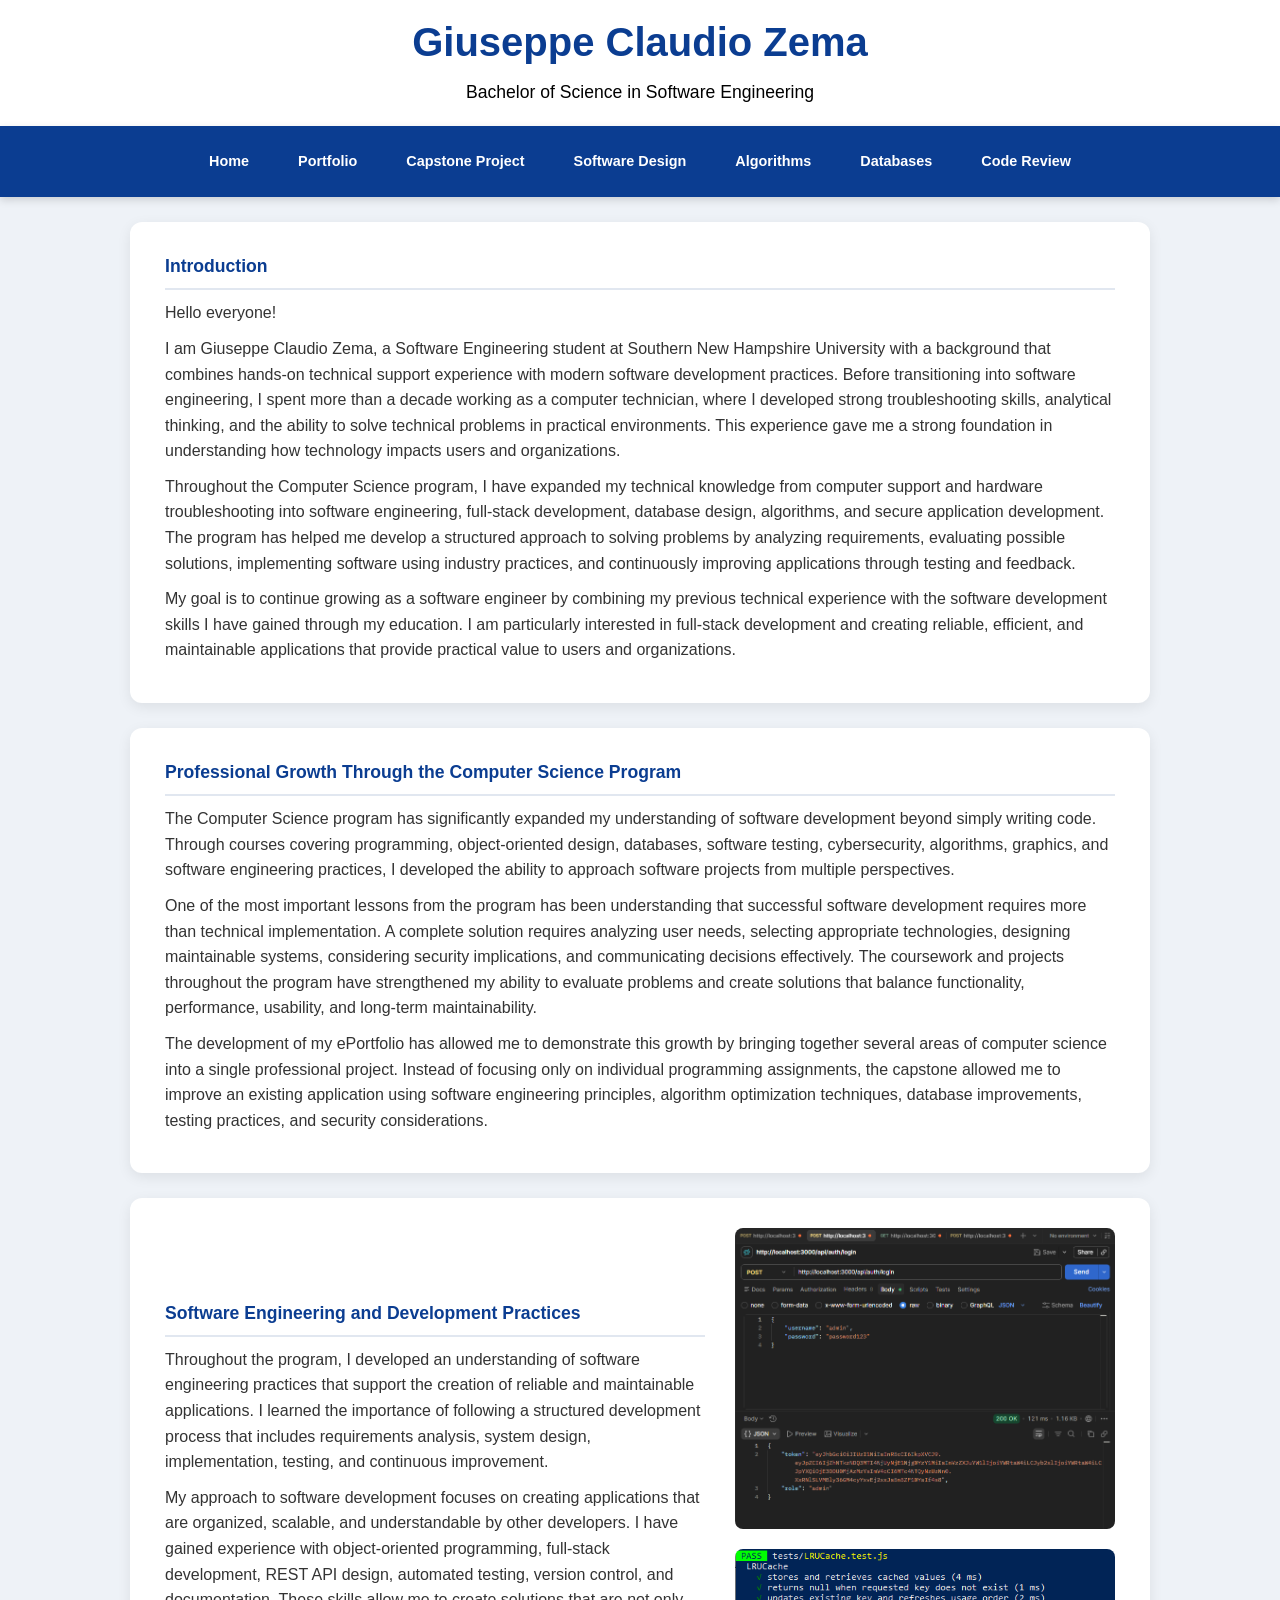
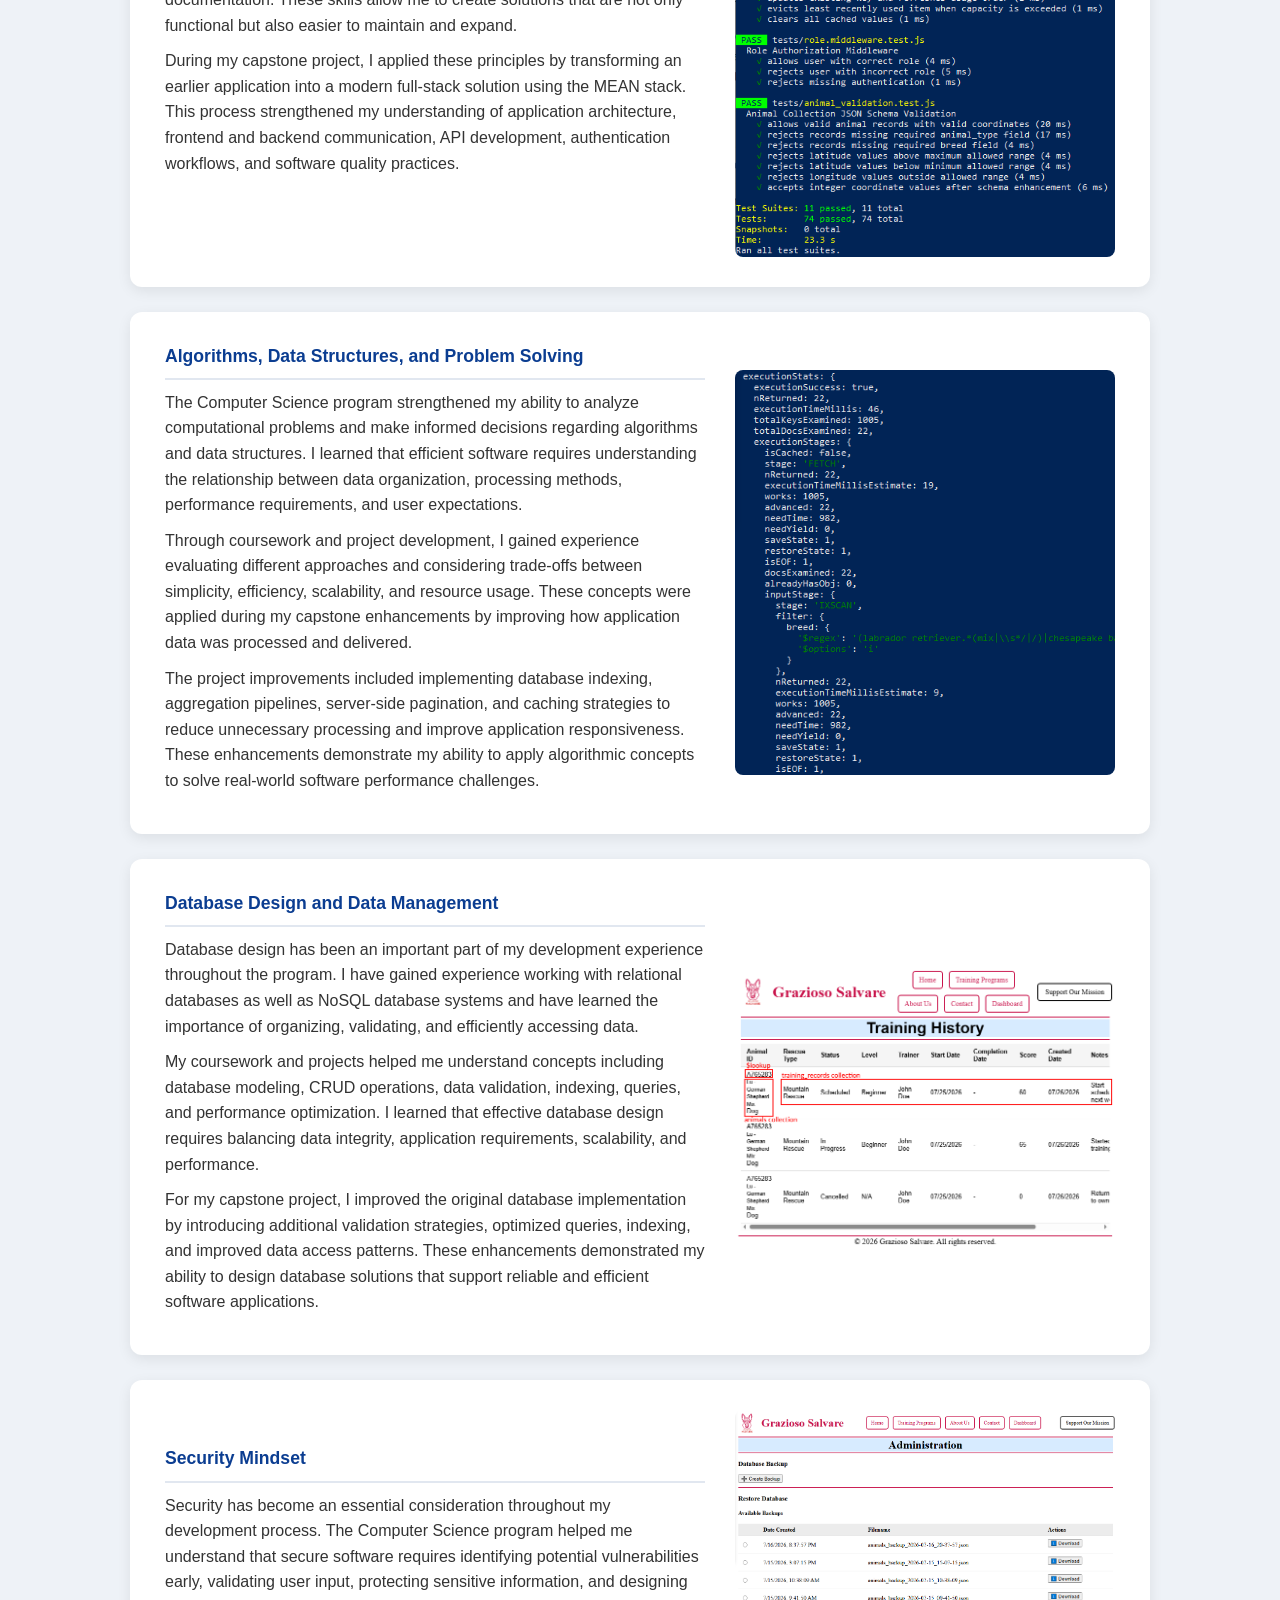
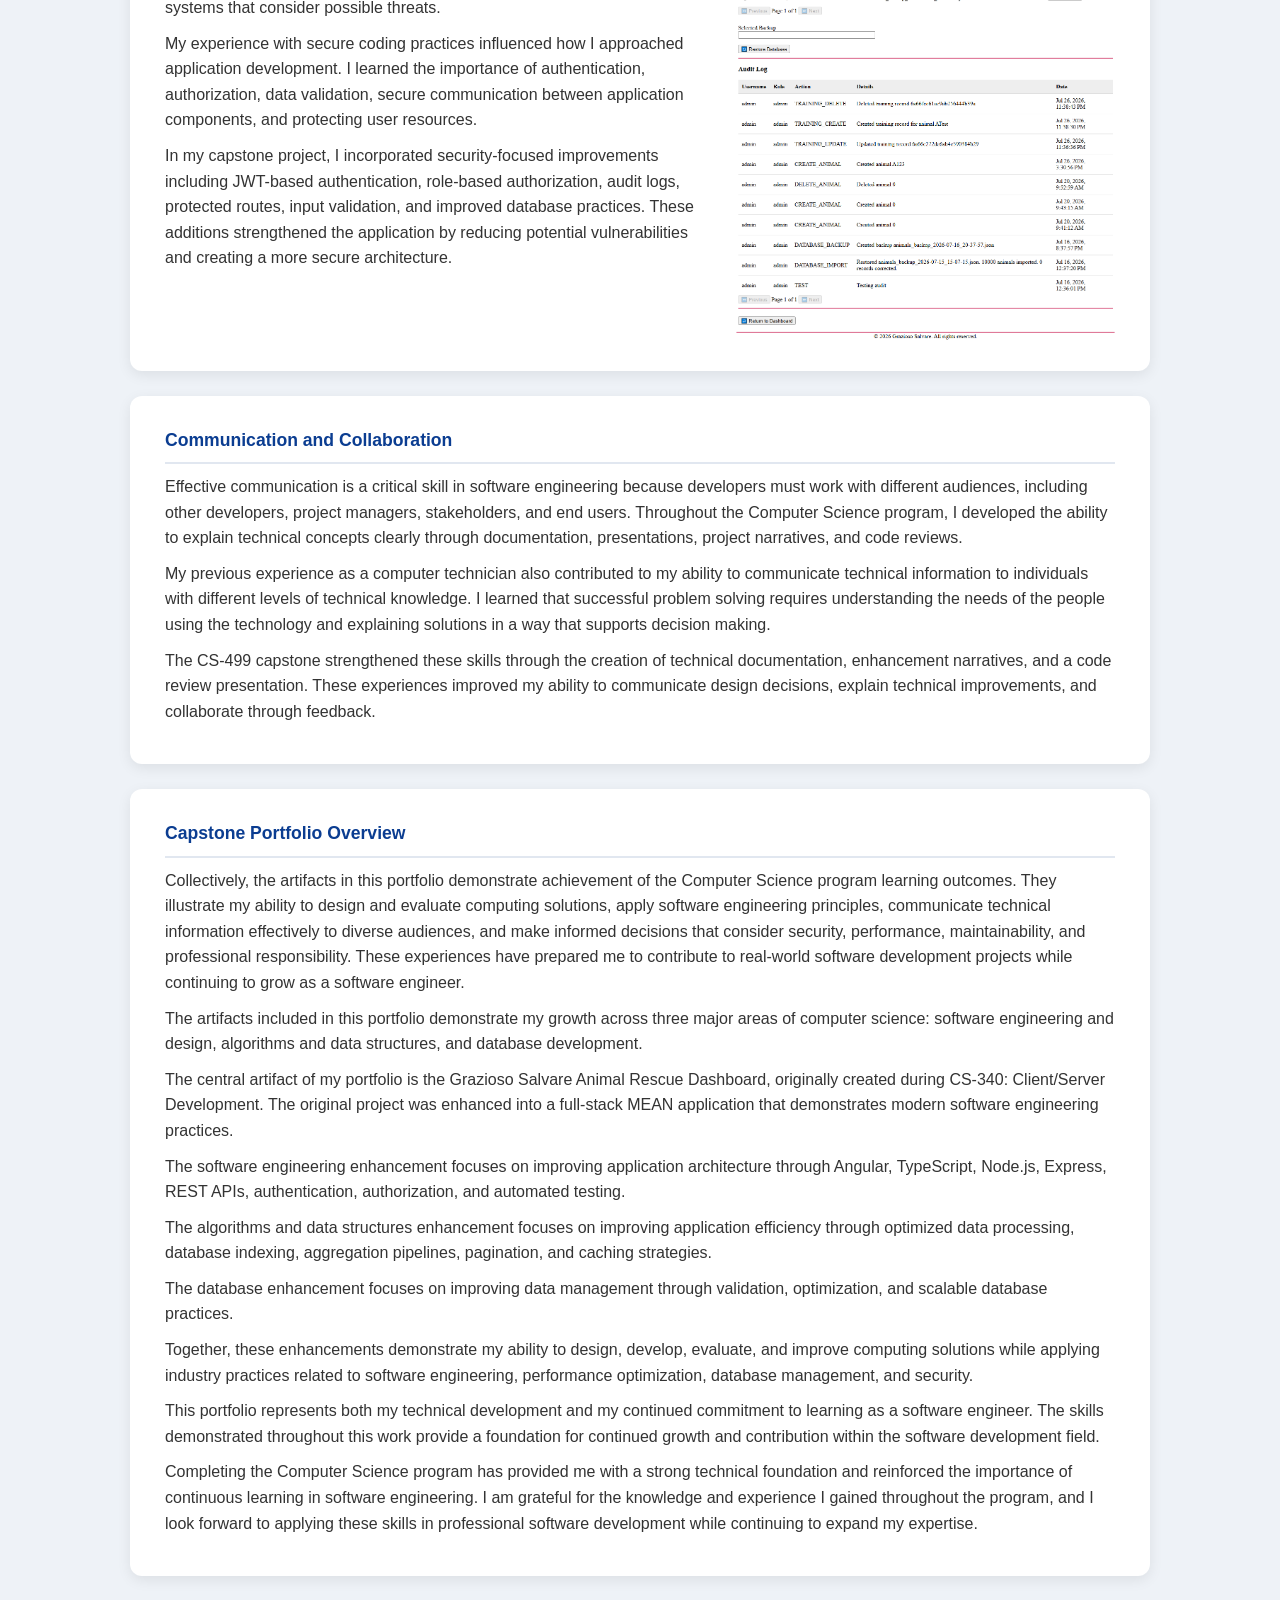
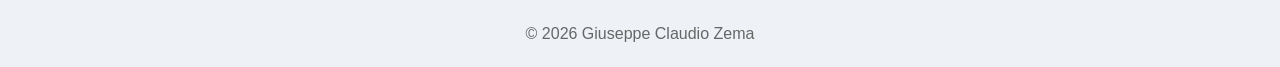
<file: index.html>
<!DOCTYPE html>
<html lang="en">

<head>
    <meta charset="UTF-8">
    <meta name="viewport" content="width=device-width, initial-scale=1.0">
    <title>Professional Self Assessment | Giuseppe Claudio Zema</title>
    <link rel="stylesheet" href="css/style.css">
</head>

<body>
    <div id="header"></div>

    <main>
        <section>
            <h3>Introduction</h3>

            <p>
                Hello everyone!
            </p>

            <p>
                I am Giuseppe Claudio Zema, a Software Engineering student at Southern New Hampshire
                University with a background that combines hands-on technical support experience with
                modern software development practices. Before transitioning into software engineering,
                I spent more than a decade working as a computer technician, where I developed strong
                troubleshooting skills, analytical thinking, and the ability to solve technical problems
                in practical environments. This experience gave me a strong foundation in understanding
                how technology impacts users and organizations.
            </p>

            <p>
                Throughout the Computer Science program, I have expanded my technical knowledge from
                computer support and hardware troubleshooting into software engineering, full-stack
                development, database design, algorithms, and secure application development.
                The program has helped me develop a structured approach to solving problems by analyzing
                requirements, evaluating possible solutions, implementing software using industry practices,
                and continuously improving applications through testing and feedback.
            </p>

            <p>
                My goal is to continue growing as a software engineer by combining my previous technical
                experience with the software development skills I have gained through my education.
                I am particularly interested in full-stack development and creating reliable, efficient,
                and maintainable applications that provide practical value to users and organizations.
            </p>
        </section>

        <section>
            <h3>Professional Growth Through the Computer Science Program</h3>

            <p>
                The Computer Science program has significantly expanded my understanding of software
                development beyond simply writing code. Through courses covering programming,
                object-oriented design, databases, software testing, cybersecurity, algorithms,
                graphics, and software engineering practices, I developed the ability to approach
                software projects from multiple perspectives.
            </p>

            <p>
                One of the most important lessons from the program has been understanding that
                successful software development requires more than technical implementation. A
                complete solution requires analyzing user needs, selecting appropriate technologies,
                designing maintainable systems, considering security implications, and communicating
                decisions effectively. The coursework and projects throughout the program have
                strengthened my ability to evaluate problems and create solutions that balance
                functionality, performance, usability, and long-term maintainability.
            </p>

            <p>
                The development of my ePortfolio has allowed me to demonstrate this growth by bringing
                together several areas of computer science into a single professional project. Instead
                of focusing only on individual programming assignments, the capstone allowed me to
                improve an existing application using software engineering principles, algorithm
                optimization techniques, database improvements, testing practices, and security
                considerations.
            </p>
        </section>

        <section>
            <div class="content-with-image">
                <div class="content-text">
                    <h3>Software Engineering and Development Practices</h3>

                    <p>
                        Throughout the program, I developed an understanding of software engineering
                        practices that support the creation of reliable and maintainable applications.
                        I learned the importance of following a structured development process that
                        includes requirements analysis, system design, implementation, testing, and
                        continuous improvement.
                    </p>

                    <p>
                        My approach to software development focuses on creating applications that are
                        organized, scalable, and understandable by other developers. I have gained
                        experience with object-oriented programming, full-stack development, REST API
                        design, automated testing, version control, and documentation. These skills
                        allow me to create solutions that are not only functional but also easier to
                        maintain and expand.
                    </p>

                    <p>
                        During my capstone project, I applied these principles by transforming an
                        earlier application into a modern full-stack solution using the MEAN stack.
                        This process strengthened my understanding of application architecture,
                        frontend and backend communication, API development, authentication workflows,
                        and software quality practices.
                    </p>
                </div>

                <div class="image-column">
                    <img class="side-image zoom-image"
                         src="images/postman.png"
                         alt="Postman Login Test">

                    <img class="side-image zoom-image"
                         src="images/server_tests.png"
                         alt="Server Tests">
                </div>
            </div>
        </section>

        <section>
            <div class="content-with-image">
                <div class="content-text">
                    <h3>Algorithms, Data Structures, and Problem Solving</h3>

                    <p>
                        The Computer Science program strengthened my ability to analyze computational problems
                        and make informed decisions regarding algorithms and data structures. I learned that
                        efficient software requires understanding the relationship between data organization,
                        processing methods, performance requirements, and user expectations.
                    </p>

                    <p>
                        Through coursework and project development, I gained experience evaluating different
                        approaches and considering trade-offs between simplicity, efficiency, scalability, and
                        resource usage. These concepts were applied during my capstone enhancements by improving
                        how application data was processed and delivered.
                    </p>

                    <p>
                        The project improvements included implementing database indexing, aggregation pipelines,
                        server-side pagination, and caching strategies to reduce unnecessary processing and
                        improve application responsiveness. These enhancements demonstrate my ability to apply
                        algorithmic concepts to solve real-world software performance challenges.
                    </p>
                </div>

                <img class="side-image zoom-image"
                     src="images/executionStats(cut).png"
                     alt="Explain Results">
            </div>
        </section>

        <section>
            <div class="content-with-image">
                <div class="content-text">
                    <h3>Database Design and Data Management</h3>

                    <p>
                        Database design has been an important part of my development experience
                        throughout the program. I have gained experience working with relational
                        databases as well as NoSQL database systems and have learned the importance
                        of organizing, validating, and efficiently accessing data.
                    </p>

                    <p>
                        My coursework and projects helped me understand concepts including database
                        modeling, CRUD operations, data validation, indexing, queries, and performance
                        optimization. I learned that effective database design requires balancing data
                        integrity, application requirements, scalability, and performance.
                    </p>

                    <p>
                        For my capstone project, I improved the original database implementation by
                        introducing additional validation strategies, optimized queries, indexing, and
                        improved data access patterns. These enhancements demonstrated my ability to
                        design database solutions that support reliable and efficient software
                        applications.
                    </p>
                </div>

                <img class="side-image zoom-image"
                     src="images/lookup.png"
                     alt="One-to-many $lookup">
            </div>
        </section>

        <section>
            <div class="content-with-image">
                <div class="content-text">

                    <h3>Security Mindset</h3>

                    <p>
                        Security has become an essential consideration throughout my development process.
                        The Computer Science program helped me understand that secure software requires
                        identifying potential vulnerabilities early, validating user input, protecting
                        sensitive information, and designing systems that consider possible threats.
                    </p>

                    <p>
                        My experience with secure coding practices influenced how I approached application
                        development. I learned the importance of authentication, authorization, data
                        validation, secure communication between application components, and protecting
                        user resources.
                    </p>

                    <p>
                        In my capstone project, I incorporated security-focused improvements including
                        JWT-based authentication, role-based authorization, audit logs, protected routes,
                        input validation, and improved database practices. These additions strengthened
                        the application by reducing potential vulnerabilities and creating a more secure
                        architecture.
                    </p>
                    <br />
                </div>

                <img class="side-image zoom-image"
                     src="images/audit_log.png"
                     alt="Application Security Implementation">
            </div>
        </section>

        <section>
            <h3>Communication and Collaboration</h3>

            <p>
                Effective communication is a critical skill in software engineering because developers must
                work with different audiences, including other developers, project managers, stakeholders,
                and end users. Throughout the Computer Science program, I developed the ability to explain
                technical concepts clearly through documentation, presentations, project narratives, and
                code reviews.
            </p>

            <p>
                My previous experience as a computer technician also contributed to my ability to communicate
                technical information to individuals with different levels of technical knowledge. I learned
                that successful problem solving requires understanding the needs of the people using the
                technology and explaining solutions in a way that supports decision making.
            </p>

            <p>
                The CS-499 capstone strengthened these skills through the creation of technical documentation,
                enhancement narratives, and a code review presentation. These experiences improved my ability
                to communicate design decisions, explain technical improvements, and collaborate through
                feedback.
            </p>
        </section>

        <section>
            <h3>Capstone Portfolio Overview</h3>

            <p>
                Collectively, the artifacts in this portfolio demonstrate achievement of the Computer Science 
                program learning outcomes. They illustrate my ability to design and evaluate computing solutions, apply software engineering principles, communicate technical information effectively to diverse audiences, and make informed decisions that consider security, performance, maintainability, and professional responsibility. These experiences have prepared me to contribute to real-world software development projects while continuing to grow as a software engineer.
            </p>

            <p>
                The artifacts included in this portfolio demonstrate my growth across three major areas of
                computer science: software engineering and design, algorithms and data structures, and database
                development.
            </p>

            <p>
                The central artifact of my portfolio is the Grazioso Salvare Animal Rescue Dashboard, originally
                created during CS-340: Client/Server Development. The original project was enhanced into a
                full-stack MEAN application that demonstrates modern software engineering practices.
            </p>

            <p>
                The software engineering enhancement focuses on improving application architecture through
                Angular, TypeScript, Node.js, Express, REST APIs, authentication, authorization, and automated
                testing.
            </p>

            <p>
                The algorithms and data structures enhancement focuses on improving application efficiency
                through optimized data processing, database indexing, aggregation pipelines, pagination, and
                caching strategies.
            </p>

            <p>
                The database enhancement focuses on improving data management through validation, optimization,
                and scalable database practices.
            </p>

            <p>
                Together, these enhancements demonstrate my ability to design, develop, evaluate, and improve
                computing solutions while applying industry practices related to software engineering, performance
                optimization, database management, and security.
            </p>

            <p>
                This portfolio represents both my technical development and my continued commitment to learning
                as a software engineer. The skills demonstrated throughout this work provide a foundation for
                continued growth and contribution within the software development field.
            </p>

            <p>
                Completing the Computer Science program has provided me with a strong technical foundation and reinforced the importance of continuous learning in software engineering. I am grateful for the knowledge and experience I gained throughout the program, and I look forward to applying these skills in professional software development while continuing to expand my expertise.
            </p>
        
        </section>
    </main>

    <div id="footer"></div>
    <script src="js/include.js"></script>

</body>
</html>
</file>
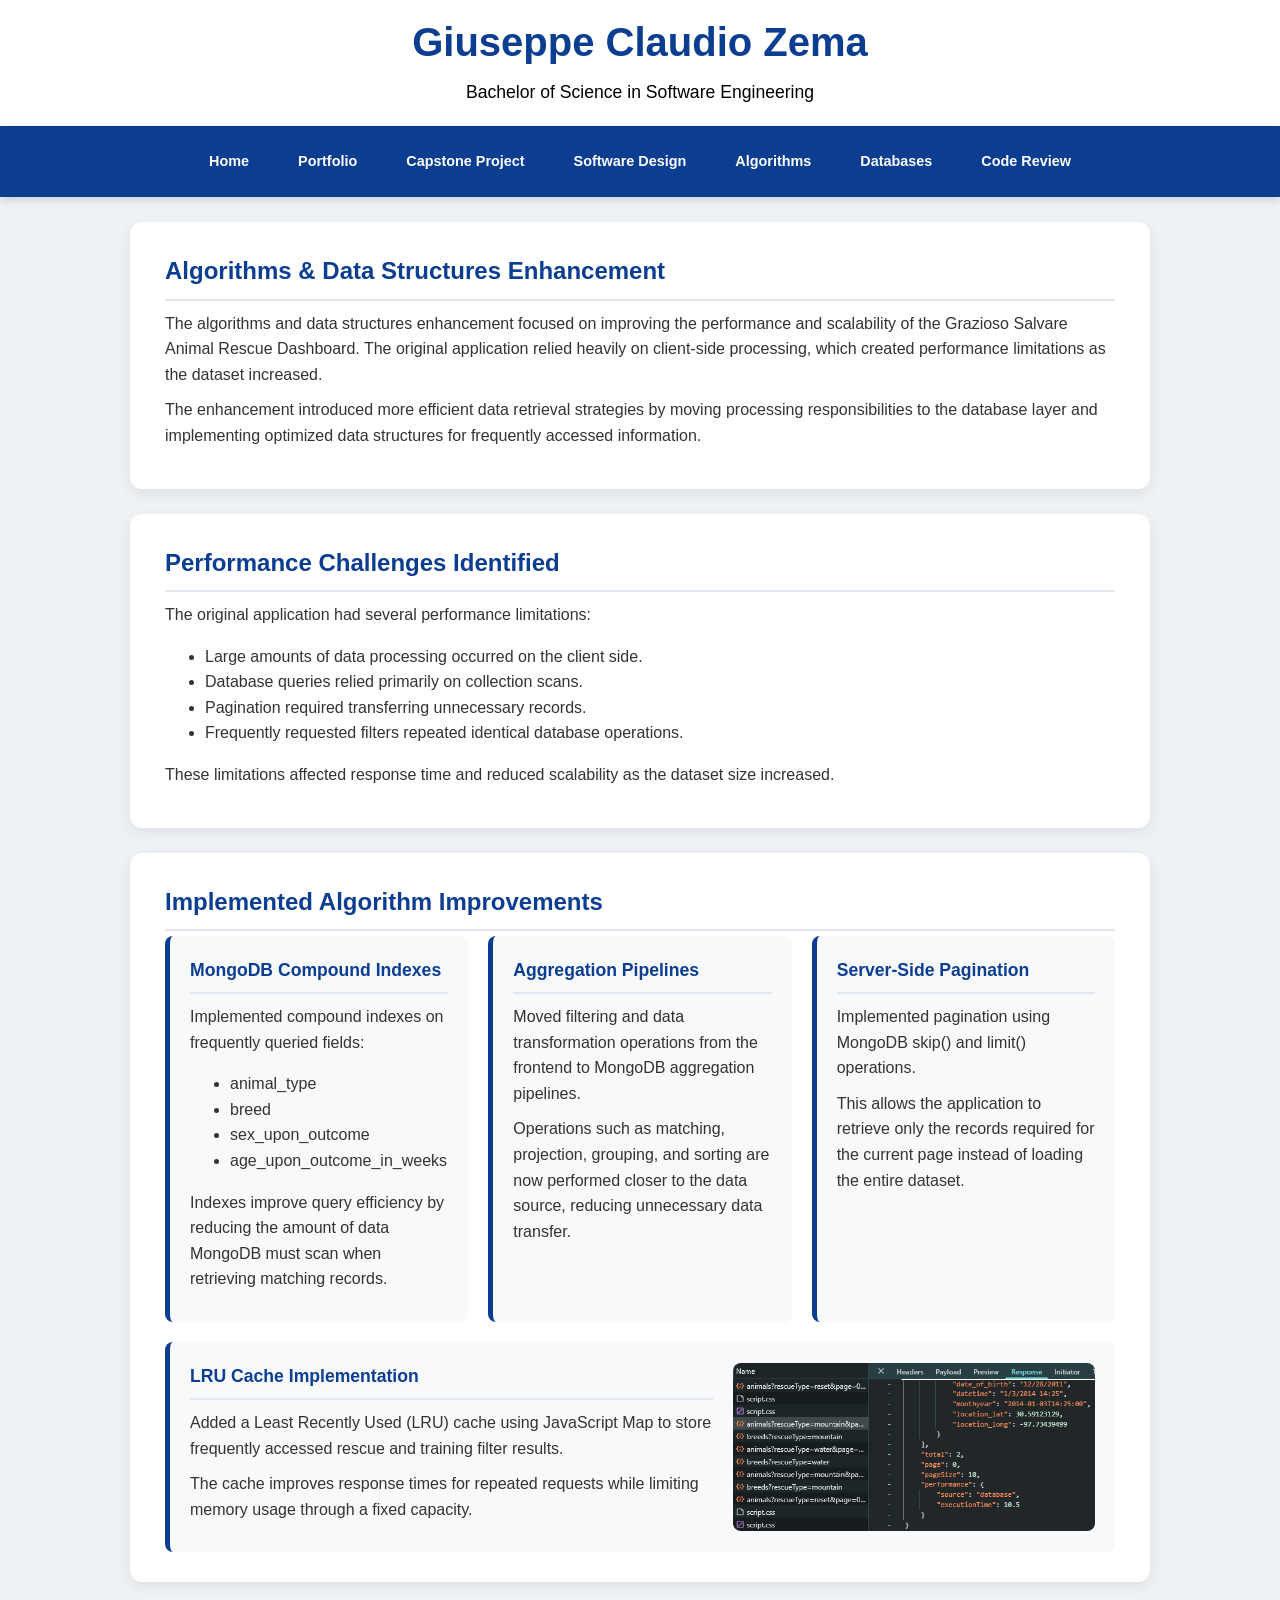
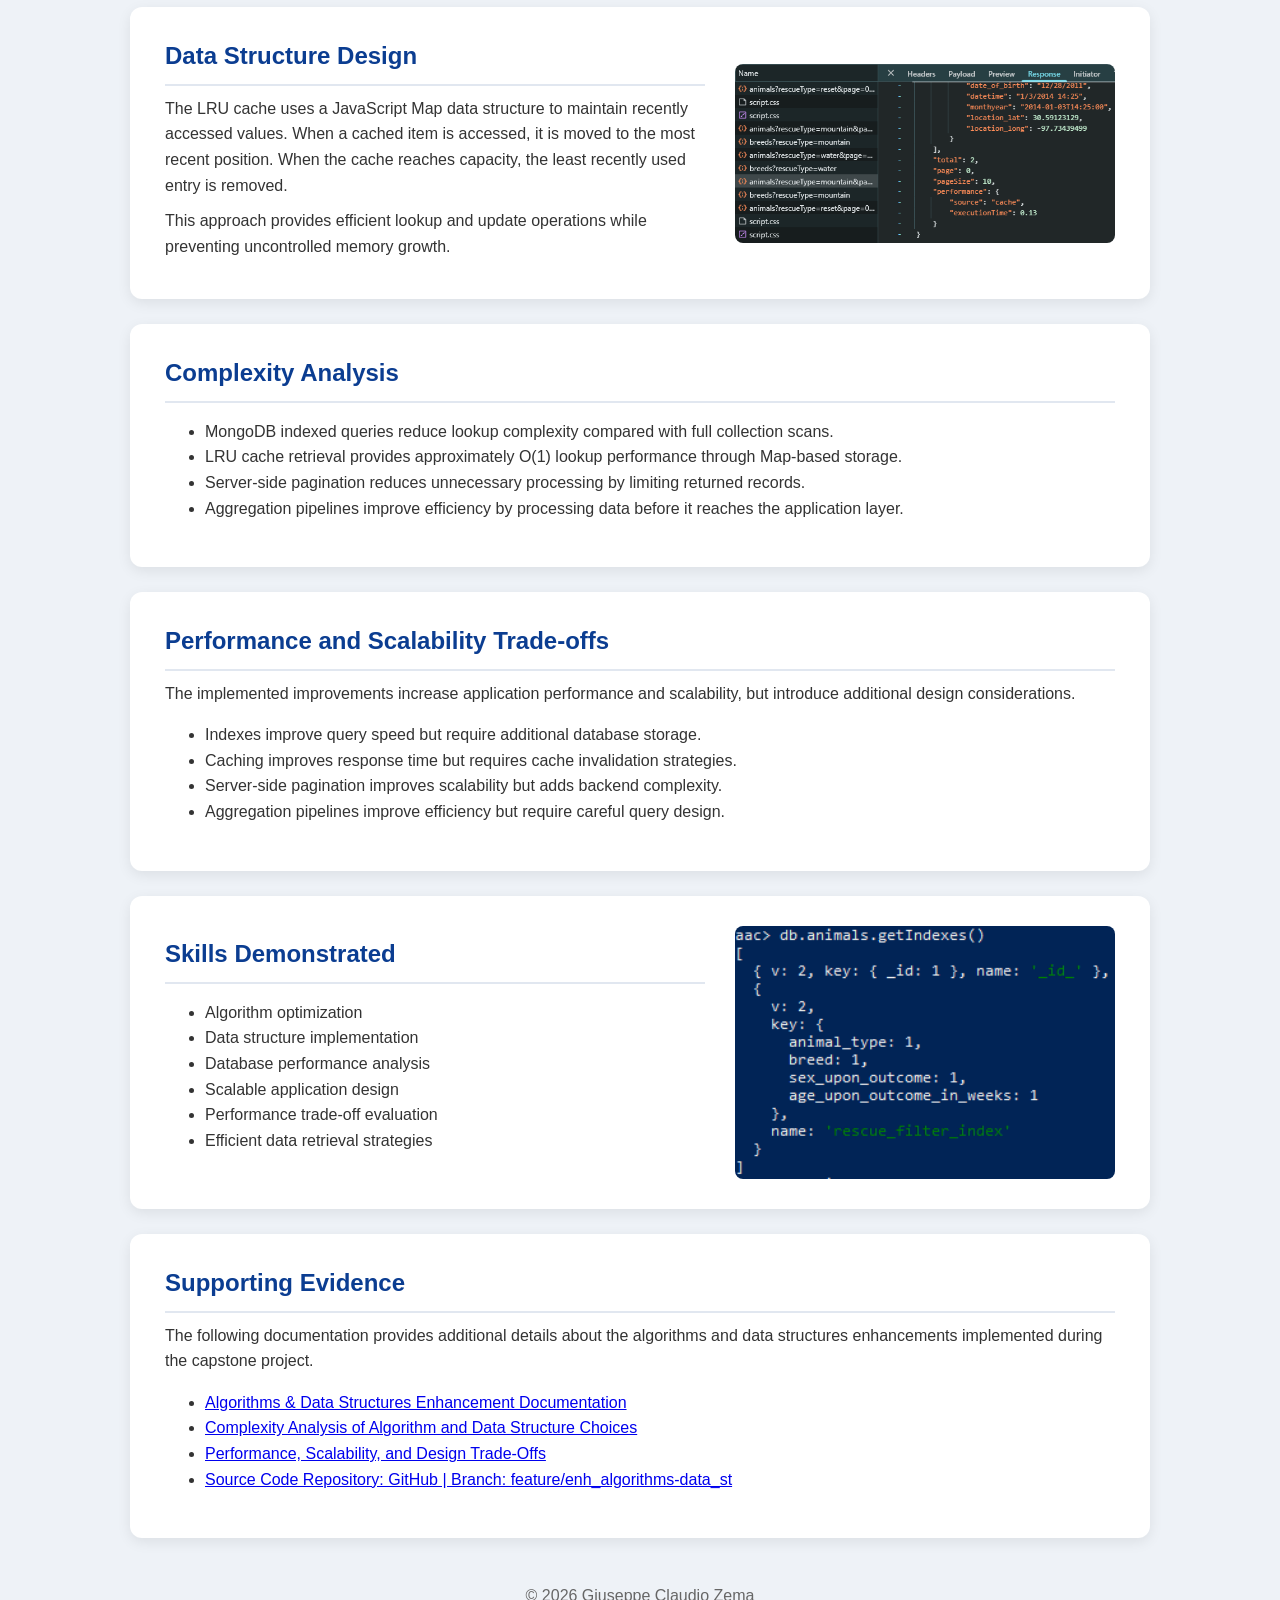
<file: algorithms.html>
<!DOCTYPE html>
<html lang="en">

<head>
    <meta charset="UTF-8">
    <meta name="viewport" content="width=device-width, initial-scale=1.0">
    <title>Algorithms & Data Structures Enhancement | Giuseppe Claudio Zema</title>
    <link rel="stylesheet" href="css/style.css">
</head>

<body>
    <div id="header"></div>

    <main>
        <section>
            <h2>Algorithms & Data Structures Enhancement</h2>
            <p>
                The algorithms and data structures enhancement focused on improving the
                performance and scalability of the Grazioso Salvare Animal Rescue Dashboard.
                The original application relied heavily on client-side processing, which
                created performance limitations as the dataset increased.
            </p>

            <p>
                The enhancement introduced more efficient data retrieval strategies by moving
                processing responsibilities to the database layer and implementing optimized
                data structures for frequently accessed information.
            </p>
        </section>

        <section>
            <h2>Performance Challenges Identified</h2>
            <p>
                The original application had several performance limitations:
            </p>

            <ul>
                <li>
                    Large amounts of data processing occurred on the client side.
                </li>
                <li>
                    Database queries relied primarily on collection scans.
                </li>
                <li>
                    Pagination required transferring unnecessary records.
                </li>
                <li>
                    Frequently requested filters repeated identical database operations.
                </li>
            </ul>

            <p>
                These limitations affected response time and reduced scalability as the
                dataset size increased.
            </p>
        </section>

        <section>
            <h2>Implemented Algorithm Improvements</h2>
            <div class="card-container">
                <div class="card">
                    <h3>MongoDB Compound Indexes</h3>
                    <p>
                        Implemented compound indexes on frequently queried fields:
                    </p>

                    <ul>
                        <li>animal_type</li>
                        <li>breed</li>
                        <li>sex_upon_outcome</li>
                        <li>age_upon_outcome_in_weeks</li>
                    </ul>

                    <p>
                        Indexes improve query efficiency by reducing the amount of data MongoDB must
                        scan when retrieving matching records.
                    </p>
                </div>

                <div class="card">
                    <h3>Aggregation Pipelines</h3>
                    <p>
                        Moved filtering and data transformation operations from the frontend to
                        MongoDB aggregation pipelines.
                    </p>

                    <p>
                        Operations such as matching, projection, grouping, and sorting are now
                        performed closer to the data source, reducing unnecessary data transfer.
                    </p>
                </div>

                <div class="card">
                    <h3>Server-Side Pagination</h3>
                    <p>
                        Implemented pagination using MongoDB skip() and limit() operations.
                    </p>

                    <p>
                        This allows the application to retrieve only the records required for the
                        current page instead of loading the entire dataset.
                    </p>
                </div>

                <div class="card card-with-image">
                    <div class="card-content">
                        <h3>LRU Cache Implementation</h3>
                        <p>
                            Added a Least Recently Used (LRU) cache using JavaScript Map to store
                            frequently accessed rescue and training filter results.
                        </p>

                        <p>
                            The cache improves response times for repeated requests while limiting memory
                            usage through a fixed capacity.
                        </p>
                    </div>

                    <img class="card-image zoom-image" src="images/LRUCache_(before_implementation).png" alt="LRU Cache Implementation">
                </div>
            </div>
        </section>

        <section>
            <div class="content-with-image">
                <div class="content-text">
                    <h2>Data Structure Design</h2>
                    <p>
                        The LRU cache uses a JavaScript Map data structure to maintain recently
                        accessed values. When a cached item is accessed, it is moved to the most
                        recent position. When the cache reaches capacity, the least recently used
                        entry is removed.
                    </p>

                    <p>
                        This approach provides efficient lookup and update operations while preventing
                        uncontrolled memory growth.
                    </p>
                </div>

                <img class="side-image zoom-image" src="images/LRUCache_(after_implementation).png" alt="LRU Cache After Implementation">
            </div>
        </section>

        <section>
            <h2>Complexity Analysis</h2>
            <ul>
                <li>
                    MongoDB indexed queries reduce lookup complexity compared with full collection
                    scans.
                </li>
                <li>
                    LRU cache retrieval provides approximately O(1) lookup performance through
                    Map-based storage.
                </li>
                <li>
                    Server-side pagination reduces unnecessary processing by limiting returned
                    records.
                </li>
                <li>
                    Aggregation pipelines improve efficiency by processing data before it reaches
                    the application layer.
                </li>
            </ul>
        </section>

        <section>
            <h2>Performance and Scalability Trade-offs</h2>
            <p>
                The implemented improvements increase application performance and scalability,
                but introduce additional design considerations.
            </p>

            <ul>
                <li>
                    Indexes improve query speed but require additional database storage.
                </li>
                <li>
                    Caching improves response time but requires cache invalidation strategies.
                </li>
                <li>
                    Server-side pagination improves scalability but adds backend complexity.
                </li>
                <li>
                    Aggregation pipelines improve efficiency but require careful query design.
                </li>
            </ul>
        </section>

        <section>
            <div class="content-with-image">
                <div class="content-text">
                    <h2>Skills Demonstrated</h2>

                    <ul>
                        <li>Algorithm optimization</li>
                        <li>Data structure implementation</li>
                        <li>Database performance analysis</li>
                        <li>Scalable application design</li>
                        <li>Performance trade-off evaluation</li>
                        <li>Efficient data retrieval strategies</li>
                    </ul>
                </div>

                <img class="side-image" src="images/mongoDB_indexes.png" alt="MongoDB indexes">
            </div>
        </section>

        <section>
            <h2>Supporting Evidence</h2>
            <p>
                The following documentation provides additional details about the algorithms
                and data structures enhancements implemented during the capstone project.
            </p>

            <ul>
                <li>
                    <a href="docs/Algorithms_Enhancement.pdf" target="_blank">
                        Algorithms & Data Structures Enhancement Documentation
                    </a>
                </li>
                <li>
                    <a href="docs/Algorithms_Complexity_Analysis.pdf" target="_blank">
                        Complexity Analysis of Algorithm and Data Structure Choices
                    </a>
                </li>
                <li>
                    <a href="docs/Algorithms_Performance.pdf" target="_blank">
                        Performance, Scalability, and Design Trade-Offs
                    </a>
                </li>
                <li>
                    <a href="https://github.com/GCZ79/CS499_Capstone/tree/feature/enh_algorithms-data_st" target="_blank">
                        Source Code Repository: GitHub | Branch: feature/enh_algorithms-data_st
                    </a>
                </li>
            </ul>
        </section>
    </main>
    <div id="footer"></div>
    <script src="js/include.js"></script>

</body>
</html>
</file>
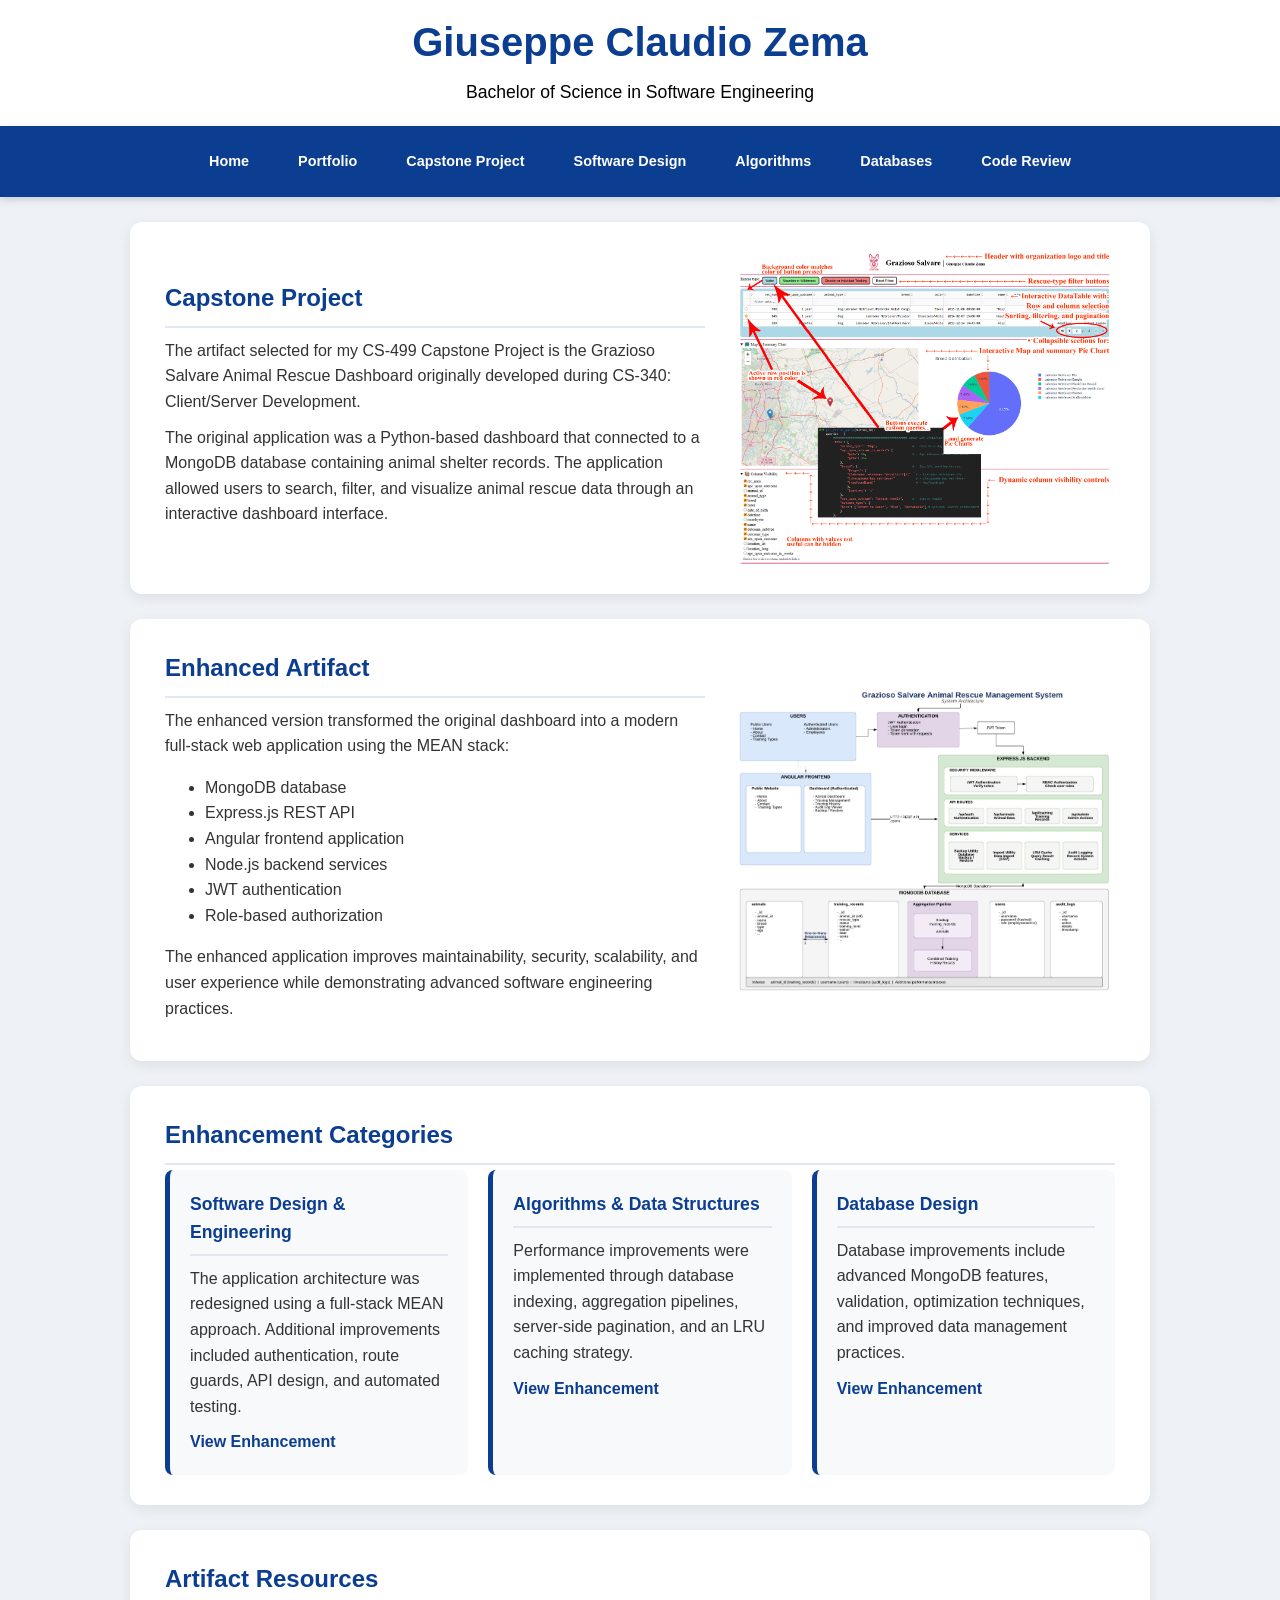
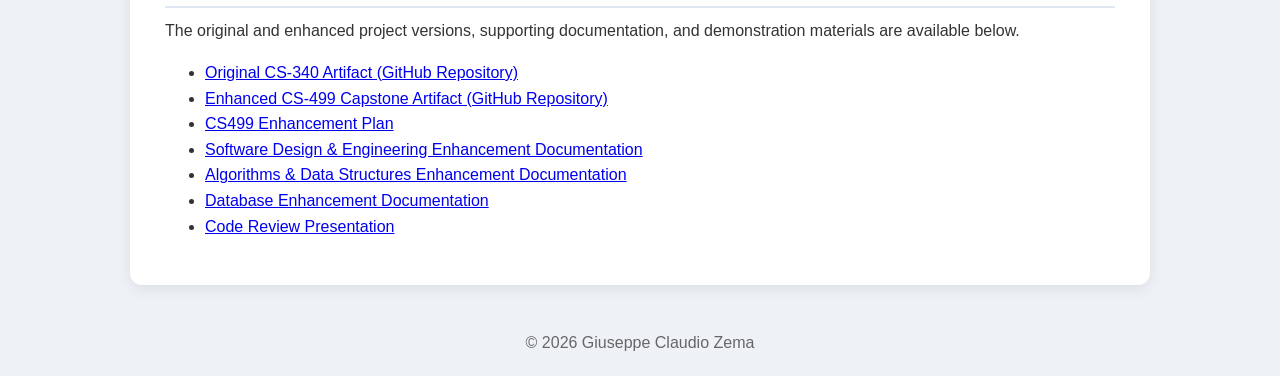
<file: artifact.html>
<!DOCTYPE html>
<html lang="en">

<head>
    <meta charset="UTF-8">
    <meta name="viewport" content="width=device-width, initial-scale=1.0">
    <title>Artifact | Giuseppe Claudio Zema</title>
    <link rel="stylesheet" href="css/style.css">
</head>

<body>
    <div id="header"></div>

    <main>
        <section>
            <div class="content-with-image">
                <div class="content-text">
                    <h2>Capstone Project</h2>

                    <p>
                        The artifact selected for my CS-499 Capstone Project is the Grazioso Salvare
                        Animal Rescue Dashboard originally developed during CS-340: Client/Server
                        Development.
                    </p>

                    <p>
                        The original application was a Python-based dashboard that connected to a
                        MongoDB database containing animal shelter records. The application allowed
                        users to search, filter, and visualize animal rescue data through an
                        interactive dashboard interface.
                    </p>
                </div>

                <img class="side-image zoom-image"
                     src="images/old_dashboard.png"
                     alt="Old Python Dashboard">
            </div>
        </section>

        <section>
            <div class="content-with-image">
                <div class="content-text">
                    <h2>Enhanced Artifact</h2>

                    <p>
                        The enhanced version transformed the original dashboard into a modern
                        full-stack web application using the MEAN stack:
                    </p>

                    <ul>
                        <li>MongoDB database</li>
                        <li>Express.js REST API</li>
                        <li>Angular frontend application</li>
                        <li>Node.js backend services</li>
                        <li>JWT authentication</li>
                        <li>Role-based authorization</li>
                    </ul>

                    <p>
                        The enhanced application improves maintainability, security, scalability,
                        and user experience while demonstrating advanced software engineering
                        practices.
                    </p>
                </div>

                <img class="side-image zoom-image"
                     src="images/architecture(cut).png"
                     alt="Project Architecture">
            </div>
        </section>

        <section>
            <h2>Enhancement Categories</h2>
            <div class="card-container">
                <div class="card">
                    <h3>Software Design & Engineering</h3>
                    <p>
                        The application architecture was redesigned using a full-stack MEAN approach.
                        Additional improvements included authentication, route guards, API design,
                        and automated testing.
                    </p>

                    <a href="software.html">View Enhancement</a>
                </div>

                <div class="card">
                    <h3>Algorithms & Data Structures</h3>
                    <p>
                        Performance improvements were implemented through database indexing,
                        aggregation pipelines, server-side pagination, and an LRU caching strategy.
                    </p>

                    <a href="algorithms.html">View Enhancement</a>
                </div>

                <div class="card">
                    <h3>Database Design</h3>
                    <p>
                        Database improvements include advanced MongoDB features, validation,
                        optimization techniques, and improved data management practices.
                    </p>

                    <a href="databases.html">View Enhancement</a>
                </div>
            </div>
        </section>

        <section>
            <h2>Artifact Resources</h2>
            <p>
                The original and enhanced project versions, supporting documentation, and
                demonstration materials are available below.
            </p>

            <ul>
                <li>
                    <a href="https://github.com/GCZ79/Dashboard-for-MongoDB" target="_blank">
                        Original CS-340 Artifact (GitHub Repository)
                    </a>
                </li>
                <li>
                    <a href="https://github.com/GCZ79/CS499_Capstone" target="_blank">
                        Enhanced CS-499 Capstone Artifact (GitHub Repository)
                    </a>
                </li>
                <li>
                    <a href="docs/CS499_Plan.pdf" target="_blank">
                        CS499 Enhancement Plan
                    </a>
                </li>
                <li>
                    <a href="docs/Software_Design_Enhancement.pdf" target="_blank">
                        Software Design & Engineering Enhancement Documentation
                    </a>
                </li>
                <li>
                    <a href="docs/Algorithms_Enhancement.pdf" target="_blank">
                        Algorithms & Data Structures Enhancement Documentation
                    </a>
                </li>
                <li>
                    <a href="docs/Database_Enhancement.pdf" target="_blank">
                        Database Enhancement Documentation
                    </a>
                </li>
                <li>
                    <a href="code-review.html">
                        Code Review Presentation
                    </a>
                </li>
            </ul>
        </section>
    </main>

    <div id="footer"></div>
    <script src="js/include.js"></script>

</body>
</html>
</file>
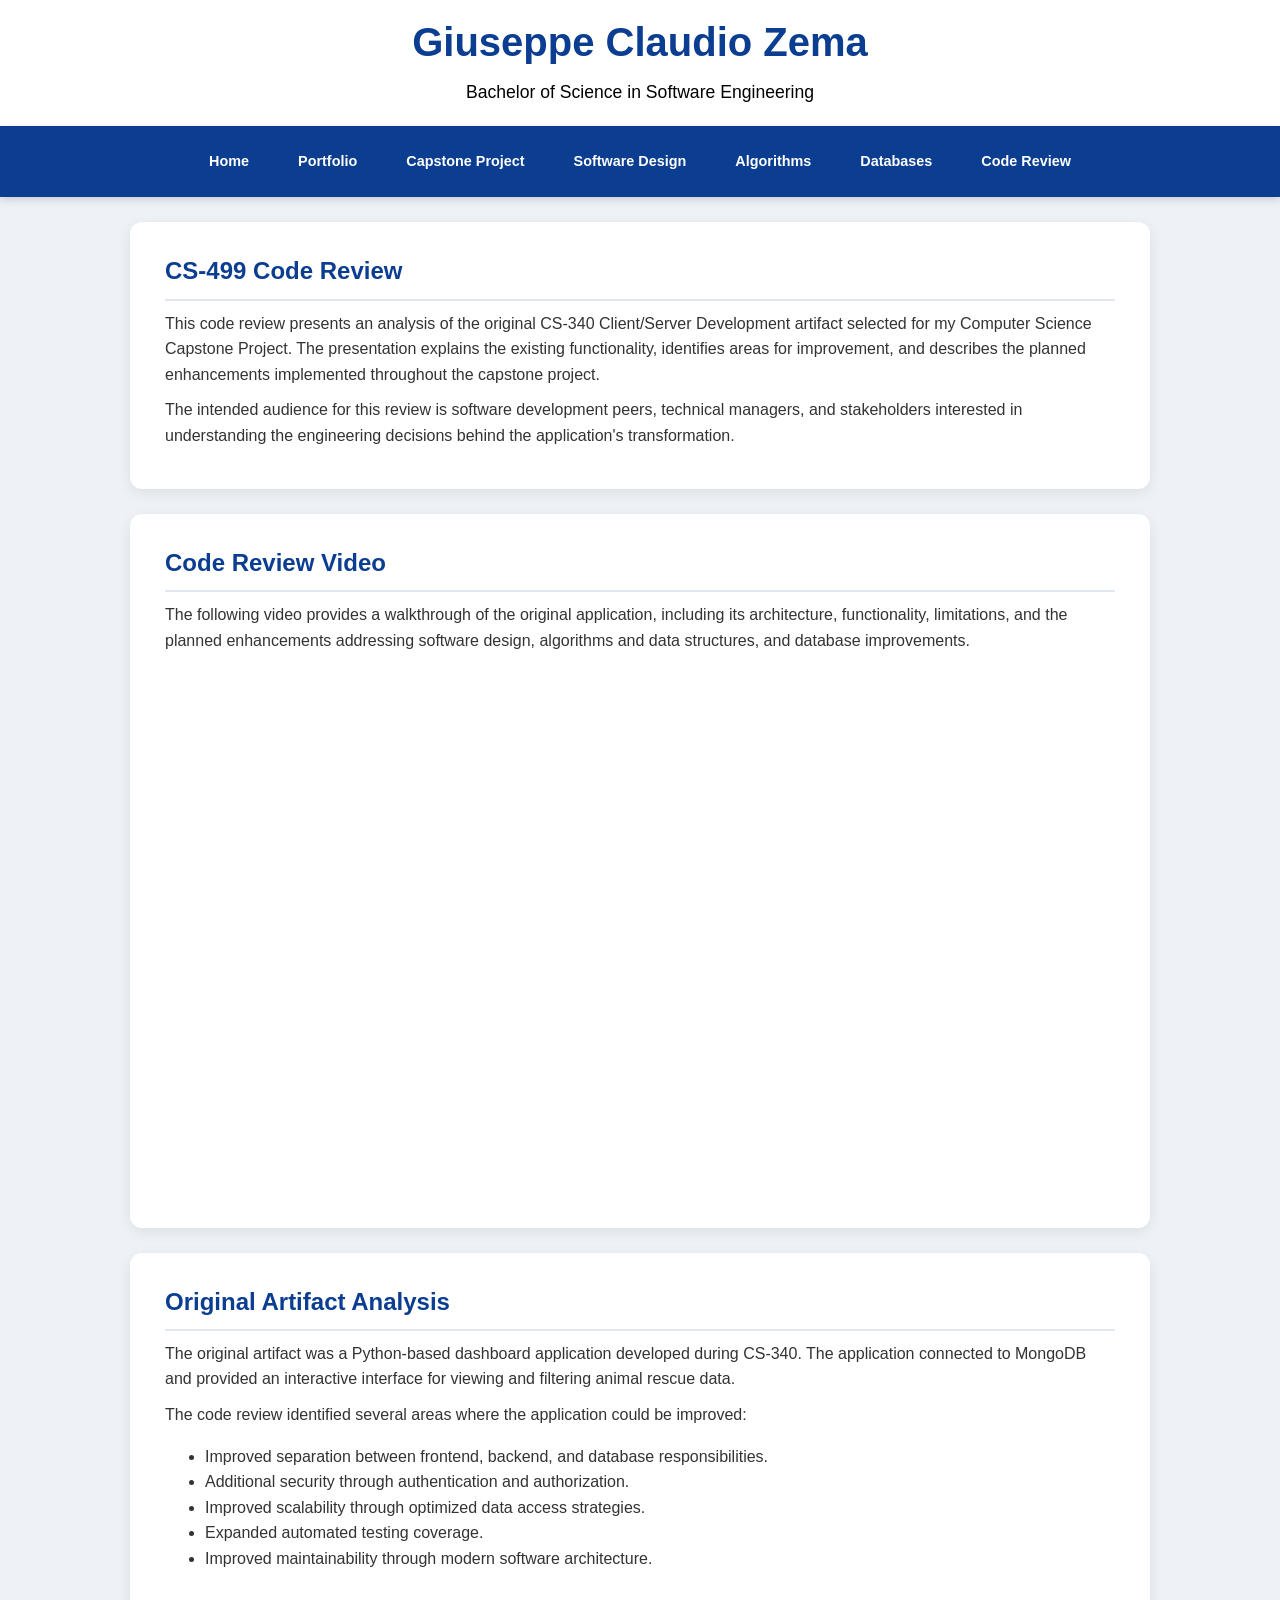
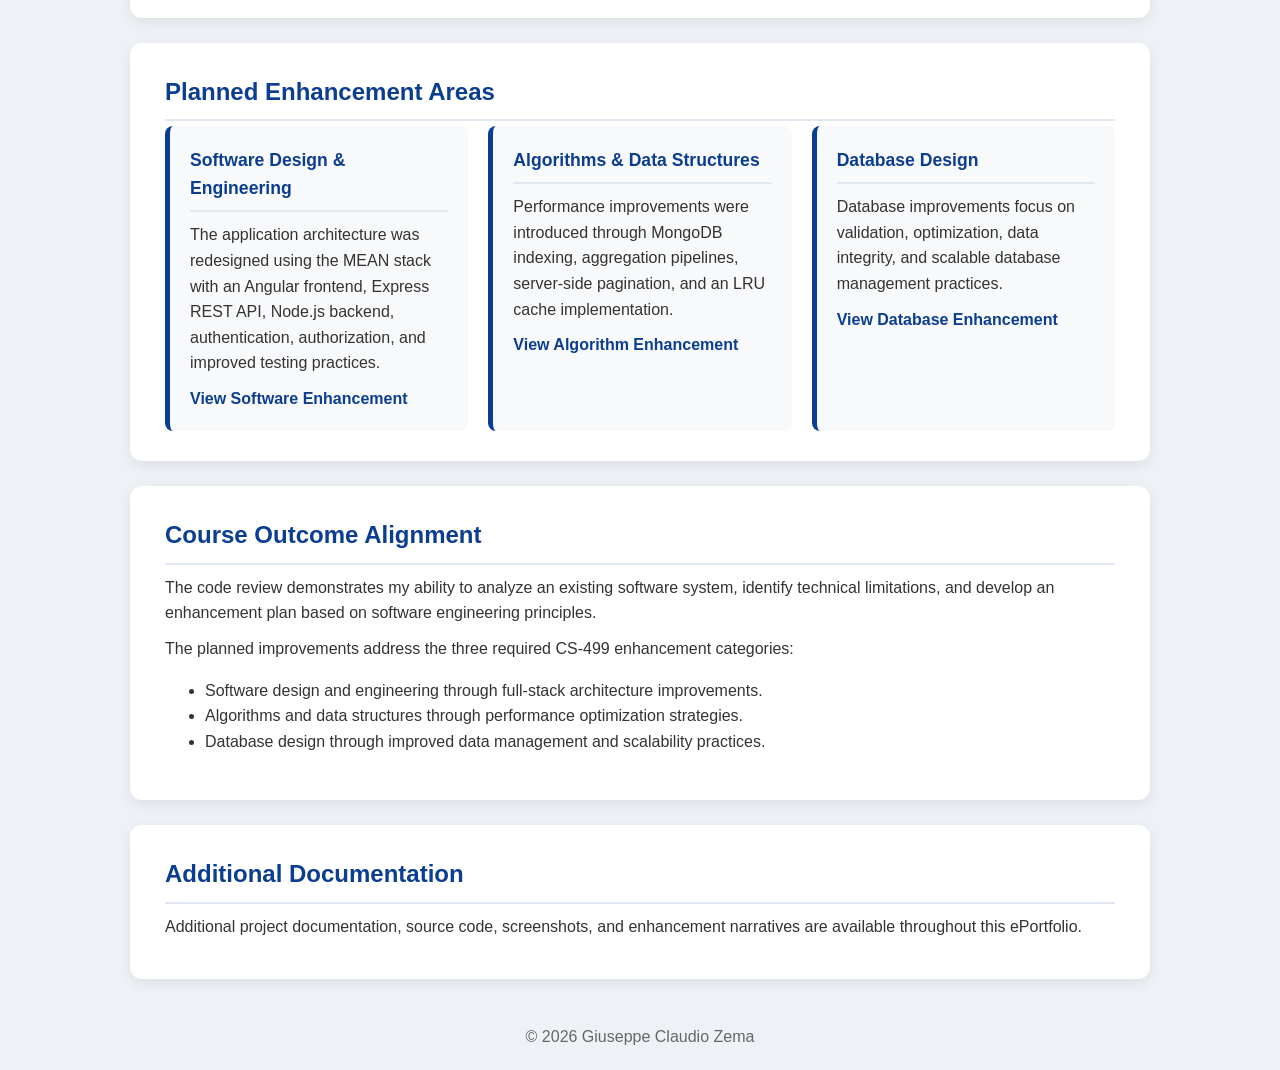
<file: code-review.html>
<!DOCTYPE html>
<html lang="en">

<head>
    <meta charset="UTF-8">
    <meta name="viewport" content="width=device-width, initial-scale=1.0">
    <title>Code Review | Giuseppe Claudio Zema</title>
    <link rel="stylesheet" href="css/style.css">
</head>

<body>
    <div id="header"></div>

    <main>
        <section>
            <h2>CS-499 Code Review</h2>
            <p>
                This code review presents an analysis of the original CS-340 Client/Server
                Development artifact selected for my Computer Science Capstone Project.
                The presentation explains the existing functionality, identifies areas for
                improvement, and describes the planned enhancements implemented throughout
                the capstone project.
            </p>

            <p>
                The intended audience for this review is software development peers,
                technical managers, and stakeholders interested in understanding the
                engineering decisions behind the application's transformation.
            </p>
        </section>

        <section>
            <h2>Code Review Video</h2>
            <p>
                The following video provides a walkthrough of the original application,
                including its architecture, functionality, limitations, and the planned
                enhancements addressing software design, algorithms and data structures,
                and database improvements.
            </p>

            <div class="video-container">

                <iframe src="https://www.youtube.com/embed/k72KqktewAQ"
                        title="CS-499 Code Review"
                        frameborder="0"
                        allow="accelerometer; autoplay; clipboard-write; encrypted-media; gyroscope; picture-in-picture"
                        allowfullscreen>
                </iframe>

            </div>
        </section>

        <section>
            <h2>Original Artifact Analysis</h2>
            <p>
                The original artifact was a Python-based dashboard application developed
                during CS-340. The application connected to MongoDB and provided an
                interactive interface for viewing and filtering animal rescue data.
            </p>

            <p>
                The code review identified several areas where the application could be
                improved:
            </p>
            <ul>
                <li>
                    Improved separation between frontend, backend, and database responsibilities.
                </li>
                <li>
                    Additional security through authentication and authorization.
                </li>
                <li>
                    Improved scalability through optimized data access strategies.
                </li>
                <li>
                    Expanded automated testing coverage.
                </li>
                <li>
                    Improved maintainability through modern software architecture.
                </li>
            </ul>
        </section>

        <section>
            <h2>Planned Enhancement Areas</h2>
            <div class="card-container">
                <div class="card">
                    <h3>Software Design & Engineering</h3>
                    <p>
                        The application architecture was redesigned using the MEAN stack with an
                        Angular frontend, Express REST API, Node.js backend, authentication,
                        authorization, and improved testing practices.
                    </p>

                    <a href="software.html">View Software Enhancement</a>
                </div>
                <div class="card">
                    <h3>Algorithms & Data Structures</h3>
                    <p>
                        Performance improvements were introduced through MongoDB indexing,
                        aggregation pipelines, server-side pagination, and an LRU cache
                        implementation.
                    </p>

                    <a href="algorithms.html">View Algorithm Enhancement</a>
                </div>
                <div class="card">
                    <h3>Database Design</h3>
                    <p>
                        Database improvements focus on validation, optimization, data integrity,
                        and scalable database management practices.
                    </p>

                    <a href="databases.html">View Database Enhancement</a>
                </div>
            </div>
        </section>

        <section>
            <h2>Course Outcome Alignment</h2>
            <p>
                The code review demonstrates my ability to analyze an existing software
                system, identify technical limitations, and develop an enhancement plan
                based on software engineering principles.
            </p>

            <p>
                The planned improvements address the three required CS-499 enhancement
                categories:
            </p>

            <ul>
                <li>
                    Software design and engineering through full-stack architecture improvements.
                </li>
                <li>
                    Algorithms and data structures through performance optimization strategies.
                </li>
                <li>
                    Database design through improved data management and scalability practices.
                </li>
            </ul>
        </section>

        <section>

            <h2>Additional Documentation</h2>
            <p>
                Additional project documentation, source code, screenshots, and enhancement
                narratives are available throughout this ePortfolio.
            </p>
        </section>
    </main>

    <div id="footer"></div>
    <script src="js/include.js"></script>

</body>
</html>
</file>
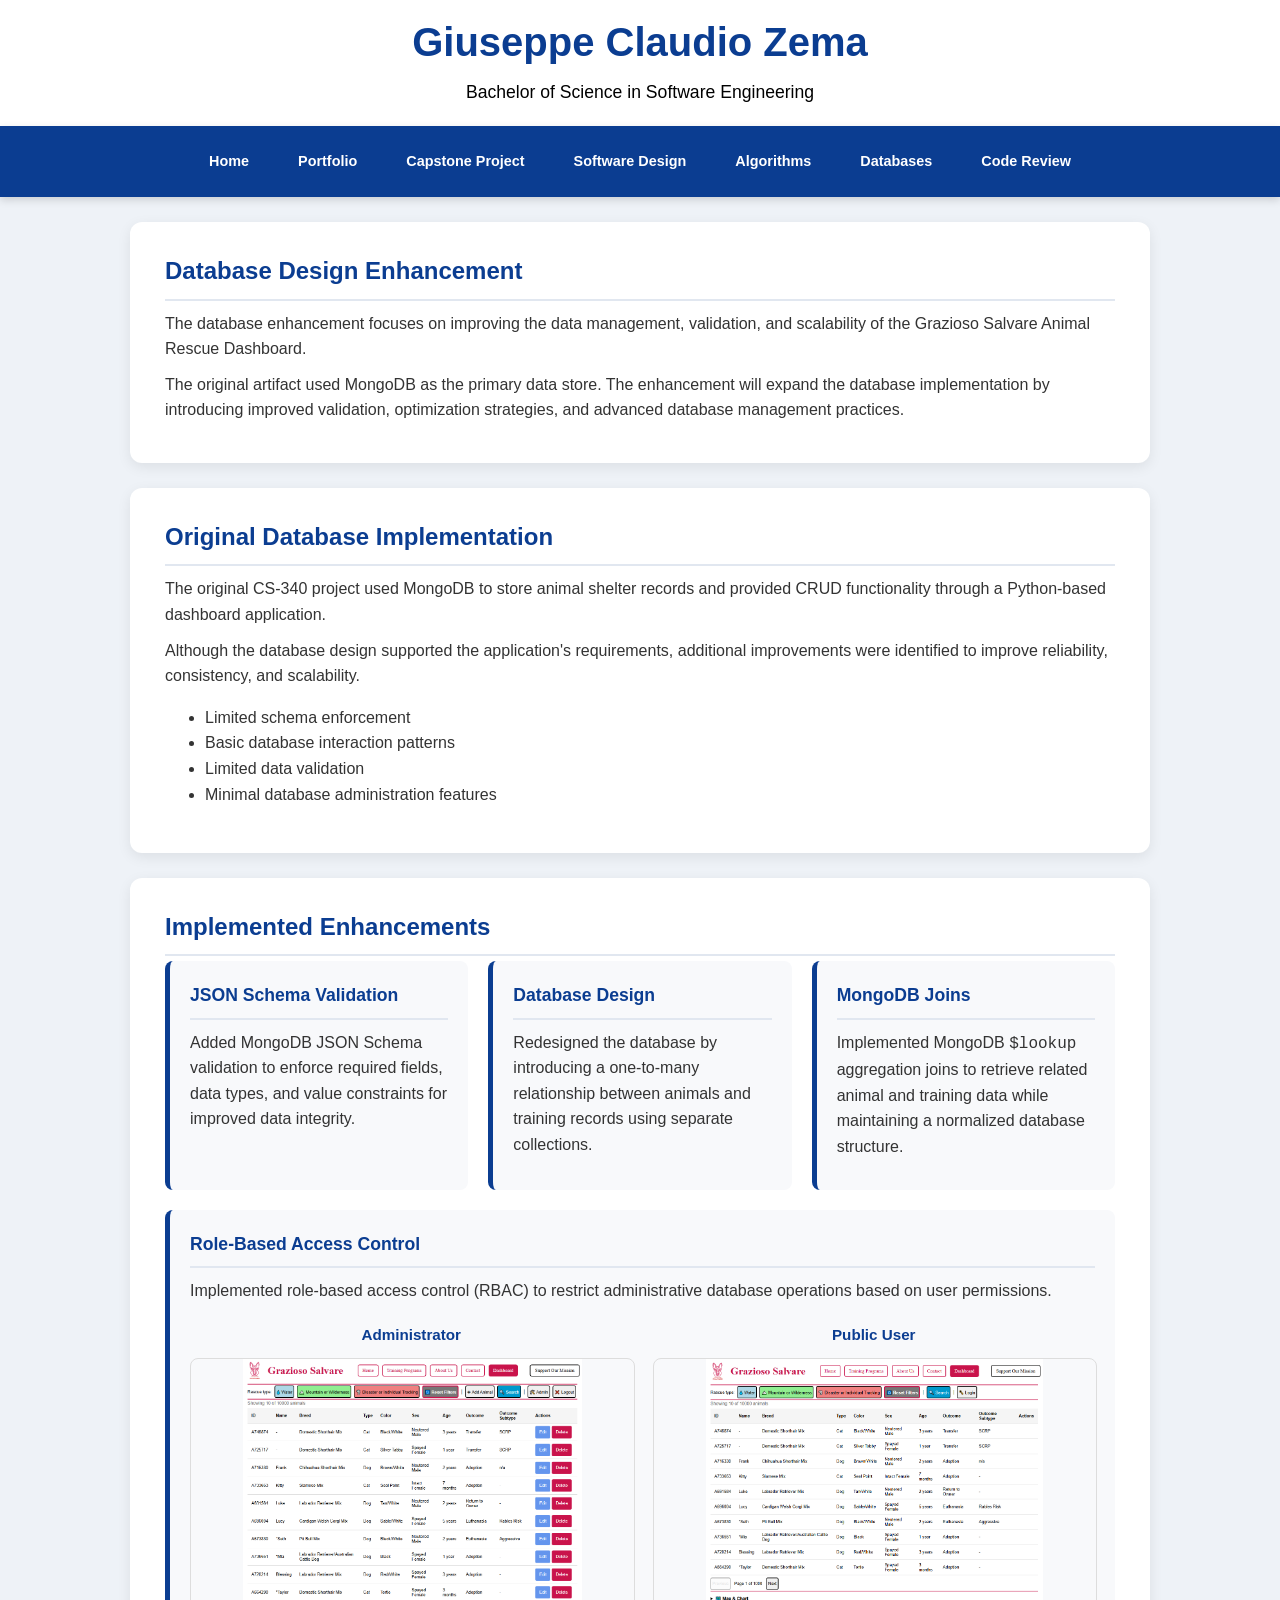
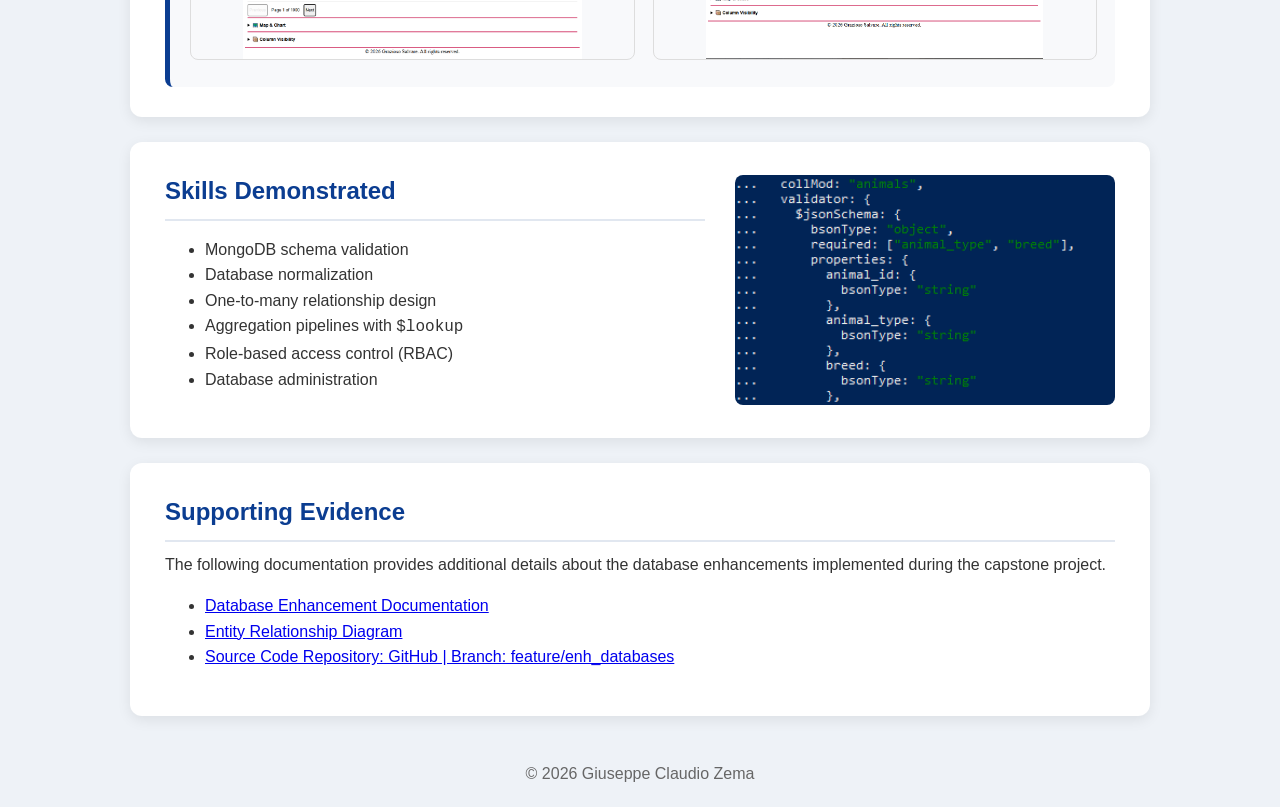
<file: databases.html>
<!DOCTYPE html>
<html lang="en">

<head>
    <meta charset="UTF-8">
    <meta name="viewport" content="width=device-width, initial-scale=1.0">
    <title>Database Enhancement | Giuseppe Claudio Zema</title>
    <link rel="stylesheet" href="css/style.css">
</head>

<body>
    <div id="header"></div>

    <main>
        <section>
            <h2>Database Design Enhancement</h2>
            <p>
                The database enhancement focuses on improving the data management,
                validation, and scalability of the Grazioso Salvare Animal Rescue Dashboard.
            </p>

            <p>
                The original artifact used MongoDB as the primary data store. The enhancement
                will expand the database implementation by introducing improved validation,
                optimization strategies, and advanced database management practices.
            </p>
        </section>

        <section>
            <h2>Original Database Implementation</h2>
            <p>
                The original CS-340 project used MongoDB to store animal shelter records and
                provided CRUD functionality through a Python-based dashboard application.
            </p>
            <p>
                Although the database design supported the application's requirements,
                additional improvements were identified to improve reliability, consistency,
                and scalability.
            </p>
            <ul>
                <li>
                    Limited schema enforcement
                </li>
                <li>
                    Basic database interaction patterns
                </li>
                <li>
                    Limited data validation
                </li>
                <li>
                    Minimal database administration features
                </li>
            </ul>
        </section>

        <section>
            <h2>Implemented Enhancements</h2>

            <div class="card-container">
                <div class="card">
                    <h3>JSON Schema Validation</h3>
                    <p>
                        Added MongoDB JSON Schema validation to enforce required fields,
                        data types, and value constraints for improved data integrity.
                    </p>
                </div>

                <div class="card">
                    <h3>Database Design</h3>
                    <p>
                        Redesigned the database by introducing a one-to-many relationship
                        between animals and training records using separate collections.
                    </p>
                </div>

                <div class="card">
                    <h3>MongoDB Joins</h3>
                    <p>
                        Implemented MongoDB <code>$lookup</code> aggregation joins to
                        retrieve related animal and training data while maintaining a
                        normalized database structure.
                    </p>
                </div>

                <div class="card">
                    <h3>Role-Based Access Control</h3>

                    <p>
                        Implemented role-based access control (RBAC) to restrict
                        administrative database operations based on user permissions.
                    </p>

                    <div class="image-gallery">
                        <div class="image-item">
                            <h4>Administrator</h4>
                            <img class="zoom-image" src="images/admin.png" alt="Administrator Dashboard">
                        </div>

                        <div class="image-item">
                            <h4>Public User</h4>
                            <img class="zoom-image" src="images/public.png" alt="Public Dashboard">
                        </div>
                    </div>
                </div>
            </div>
        </section>

        <section>
            <div class="content-with-image">
                <div class="content-text">
                    <h2>Skills Demonstrated</h2>

                    <ul>
                        <li>MongoDB schema validation</li>
                        <li>Database normalization</li>
                        <li>One-to-many relationship design</li>
                        <li>Aggregation pipelines with <code>$lookup</code></li>
                        <li>Role-based access control (RBAC)</li>
                        <li>Database administration</li>
                    </ul>
                </div>

                <img class="side-image" src="images/JSON_schema_validation(cut).png" alt="JSON schema validation">
            </div>
        </section>

        <section>
            <h2>Supporting Evidence</h2>
            <p>
                The following documentation provides additional details about the database
                enhancements implemented during the capstone project.
            </p>

            <ul>
                <li>
                    <a href="docs/Database_Enhancement.pdf" target="_blank">
                        Database Enhancement Documentation
                    </a>
                </li>
                <li>
                    <a href="images/entity_relationship_diagram.png" target="_blank">
                        Entity Relationship Diagram
                    </a>
                </li>
                <li>
                    <a href="https://github.com/GCZ79/CS499_Capstone/tree/feature/enh_databases" target="_blank">
                        Source Code Repository: GitHub | Branch: feature/enh_databases
                    </a>
                </li>
            </ul>
        </section>

    </main>

    <div id="footer"></div>
    <script src="js/include.js"></script>

</body>
</html>
</file>
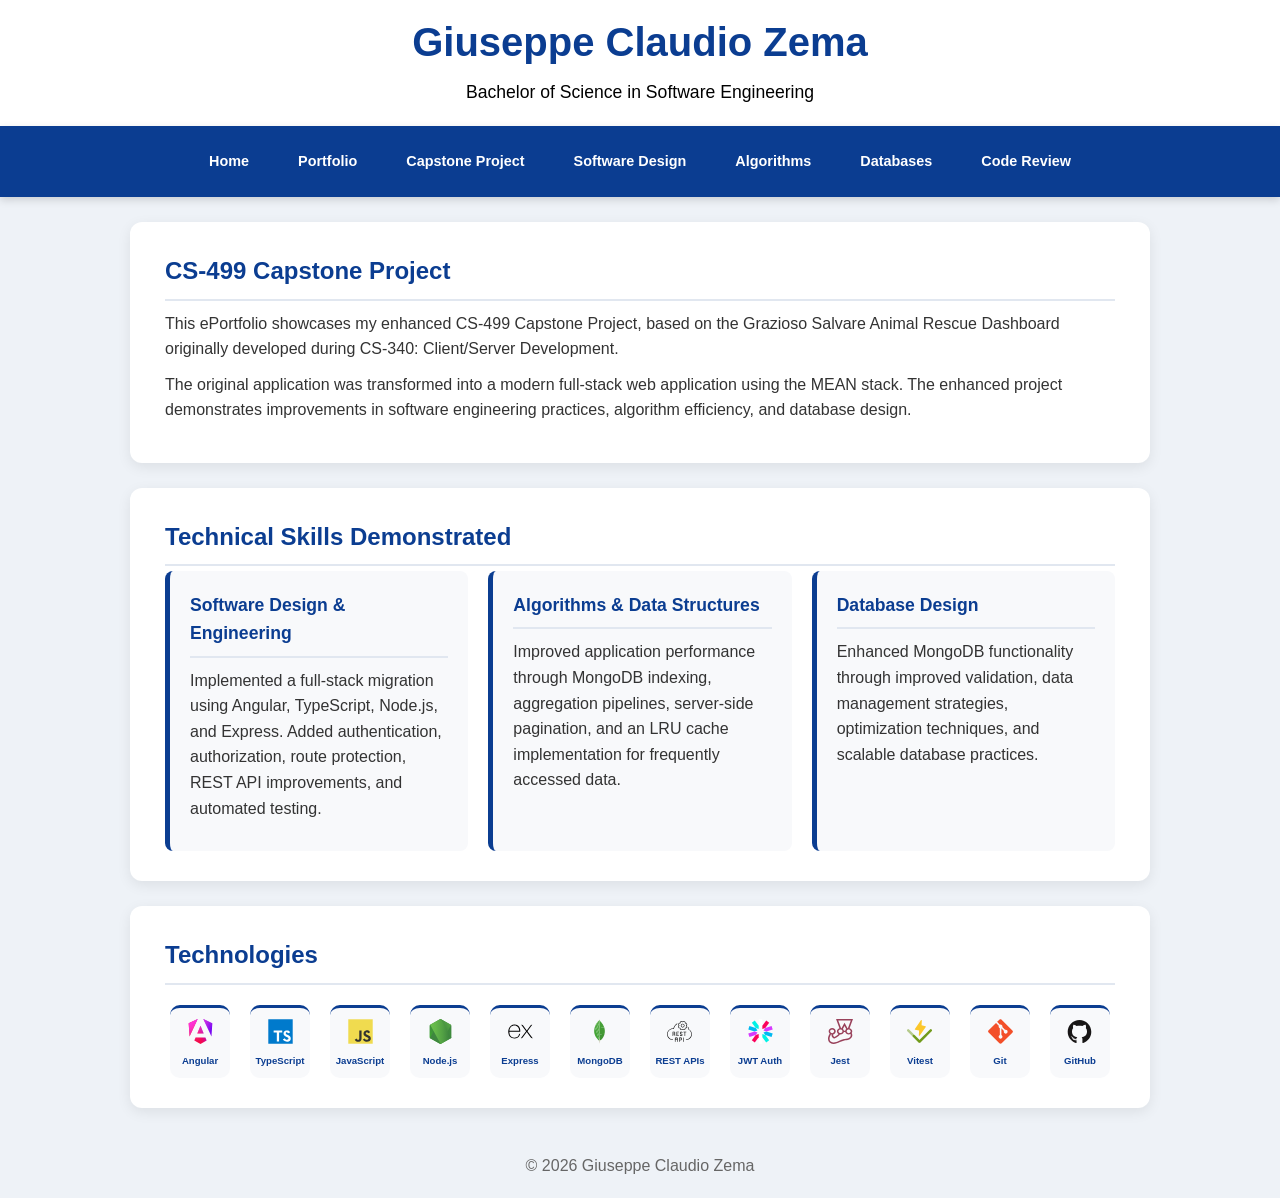
<file: portfolio.html>
<!DOCTYPE html>
<html lang="en">
<head>
    <meta charset="UTF-8">
    <meta name="viewport" content="width=device-width, initial-scale=1.0">
    <title>Giuseppe Claudio Zema | ePortfolio</title>
    <link rel="stylesheet" href="css/style.css">
</head>

<body>
    <div id="header"></div>

    <main>
        <section>
            <h2>CS-499 Capstone Project</h2>
            <p>
                This ePortfolio showcases my enhanced CS-499 Capstone Project, based on the
                Grazioso Salvare Animal Rescue Dashboard originally developed during CS-340:
                Client/Server Development.
            </p>

            <p>
                The original application was transformed into a modern full-stack web
                application using the MEAN stack. The enhanced project demonstrates
                improvements in software engineering practices, algorithm efficiency, and
                database design.
            </p>
        </section>

        <section>
            <h2>Technical Skills Demonstrated</h2>
            <div class="card-container">
                <div class="card">
                    <h3>Software Design & Engineering</h3>
                    <p>
                        Implemented a full-stack migration using Angular, TypeScript,
                        Node.js, and Express. Added authentication, authorization,
                        route protection, REST API improvements, and automated testing.
                    </p>
                </div>

                <div class="card">
                    <h3>Algorithms & Data Structures</h3>
                    <p>
                        Improved application performance through MongoDB indexing,
                        aggregation pipelines, server-side pagination, and an LRU cache
                        implementation for frequently accessed data.
                    </p>
                </div>

                <div class="card">
                    <h3>Database Design</h3>
                    <p>
                        Enhanced MongoDB functionality through improved validation,
                        data management strategies, optimization techniques, and
                        scalable database practices.
                    </p>
                </div>
            </div>
        </section>

        <section>
            <h2>Technologies</h2>
            <div class="technology-grid">
                <div class="technology">
                    <a href="https://angular.dev/" target="_blank">
                        <img src="images/icons/angular.svg" alt="Angular">
                        <p>Angular</p>
                    </a>
                </div>
                <div class="technology">
                    <a href="https://www.typescriptlang.org/" target="_blank">
                        <img src="images/icons/typescript.svg" alt="TypeScript">
                        <p>TypeScript</p>
                    </a>
                </div>
                <div class="technology">
                    <a href="https://www.javascript.com/" target="_blank">
                        <img src="images/icons/javascript.svg" alt="JavaScript">
                        <p>JavaScript</p>
                    </a>
                </div>
                <div class="technology">
                    <a href="https://nodejs.org/en" target="_blank">
                        <img src="images/icons/nodejs.svg" alt="Node.js">
                        <p>Node.js</p>
                    </a>
                </div>
                <div class="technology">
                    <a href="https://expressjs.com/" target="_blank">
                        <img src="images/icons/express.svg" alt="Express">
                        <p>Express</p>
                    </a>
                </div>
                <div class="technology">
                    <a href="https://www.mongodb.com/" target="_blank">
                        <img src="images/icons/mongodb.svg" alt="MongoDB">
                        <p>MongoDB</p>
                    </a>
                </div>
                <div class="technology">
                    <a href="https://www.openapis.org/" target="_blank">
                        <img src="images/icons/rest.svg" alt="REST API">
                        <p>REST APIs</p>
                    </a>
                </div>
                <div class="technology">
                    <a href="https://www.jwt.io/introduction#what-is-json-web-token" target="_blank">
                        <img src="images/icons/jwt.svg" alt="JWT Authentication">
                        <p>JWT Auth</p>
                    </a>
                </div>
                <div class="technology">
                    <a href="https://jestjs.io/" target="_blank">
                        <img src="images/icons/jest.svg" alt="Jest">
                        <p>Jest</p>
                    </a>
                </div>
                <div class="technology">
                    <a href="https://vitest.dev/" target="_blank">
                        <img src="images/icons/vitest.svg" alt="Vitest">
                        <p>Vitest</p>
                    </a>
                </div>
                <div class="technology">
                    <a href="https://git-scm.com/" target="_blank">
                        <img src="images/icons/git.svg" alt="Git">
                        <p>Git</p>
                    </a>
                </div>
                <div class="technology">
                    <a href="https://github.com/" target="_blank">
                        <img src="images/icons/github.svg" alt="GitHub">
                        <p>GitHub</p>
                    </a>
                </div>
            </div>
        </section>
    </main>

    <div id="footer"></div>
    <script src="js/include.js"></script>

</body>
</html>
</file>
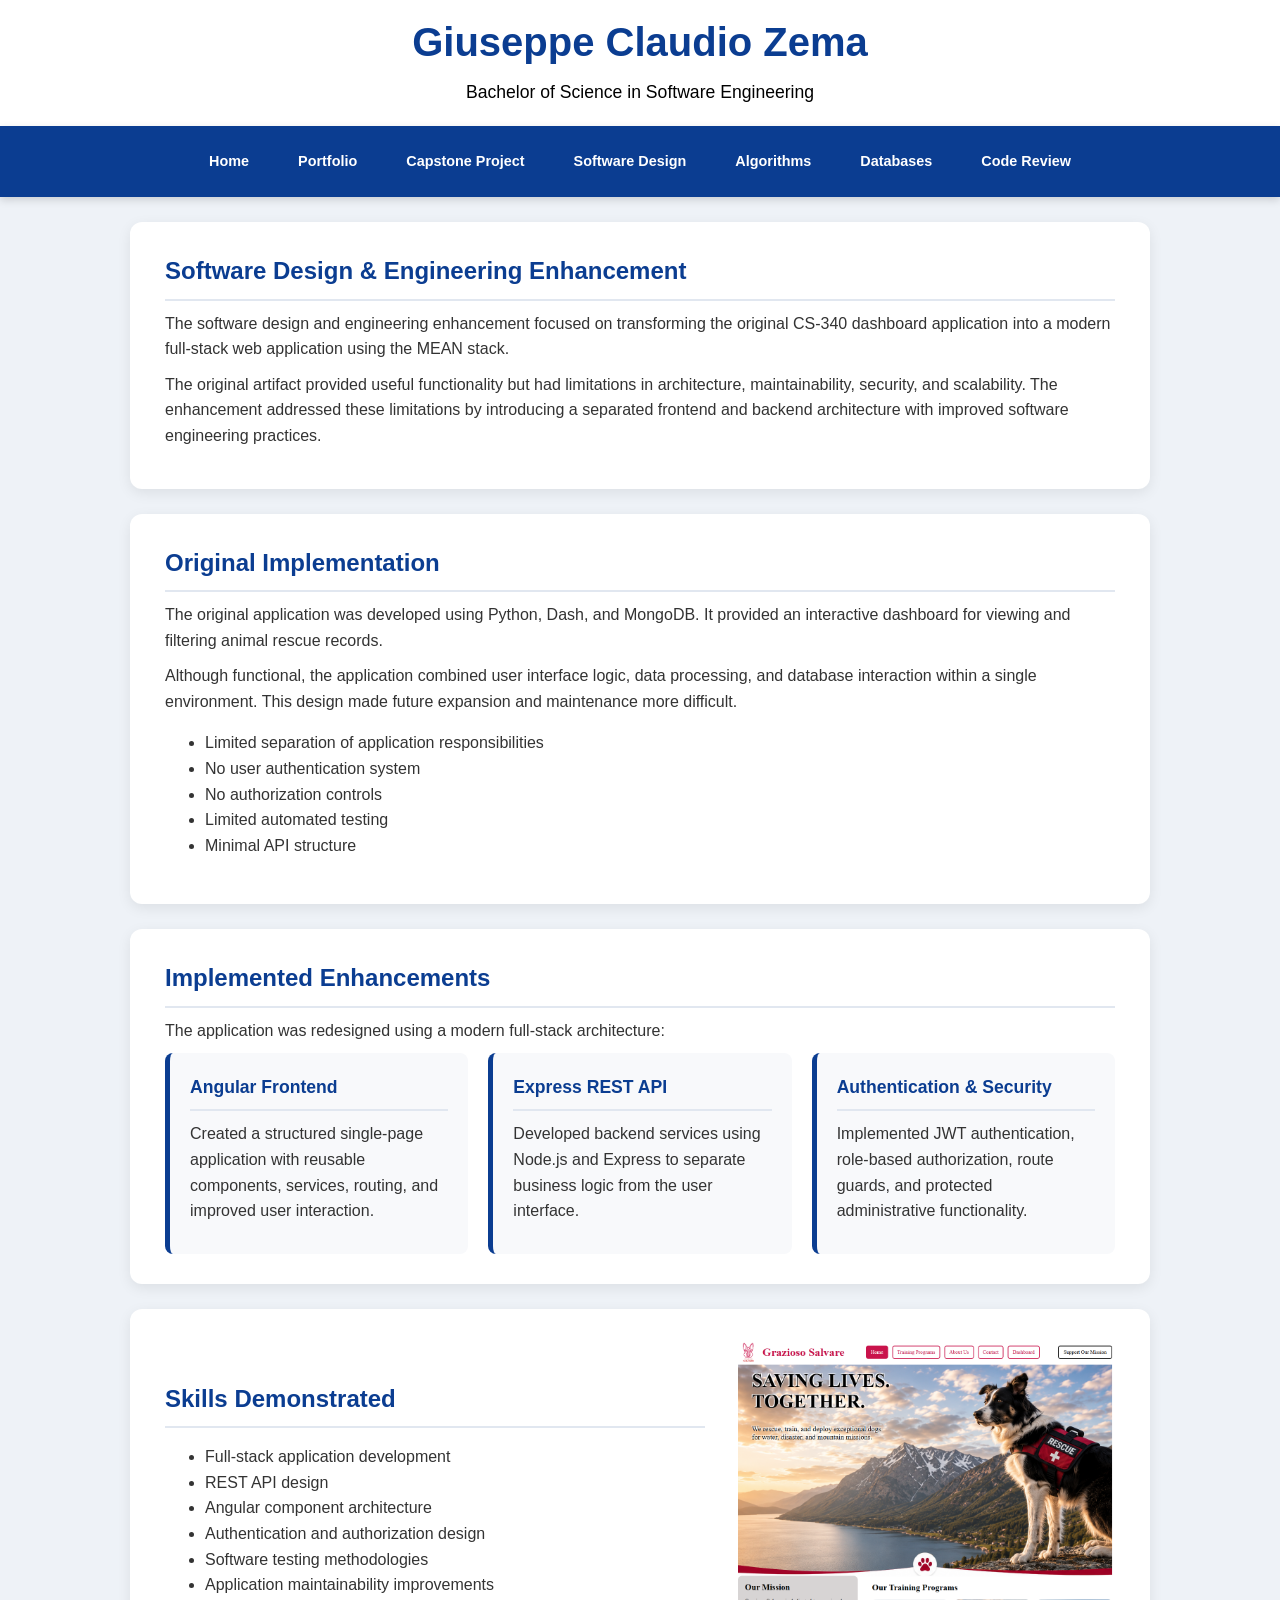
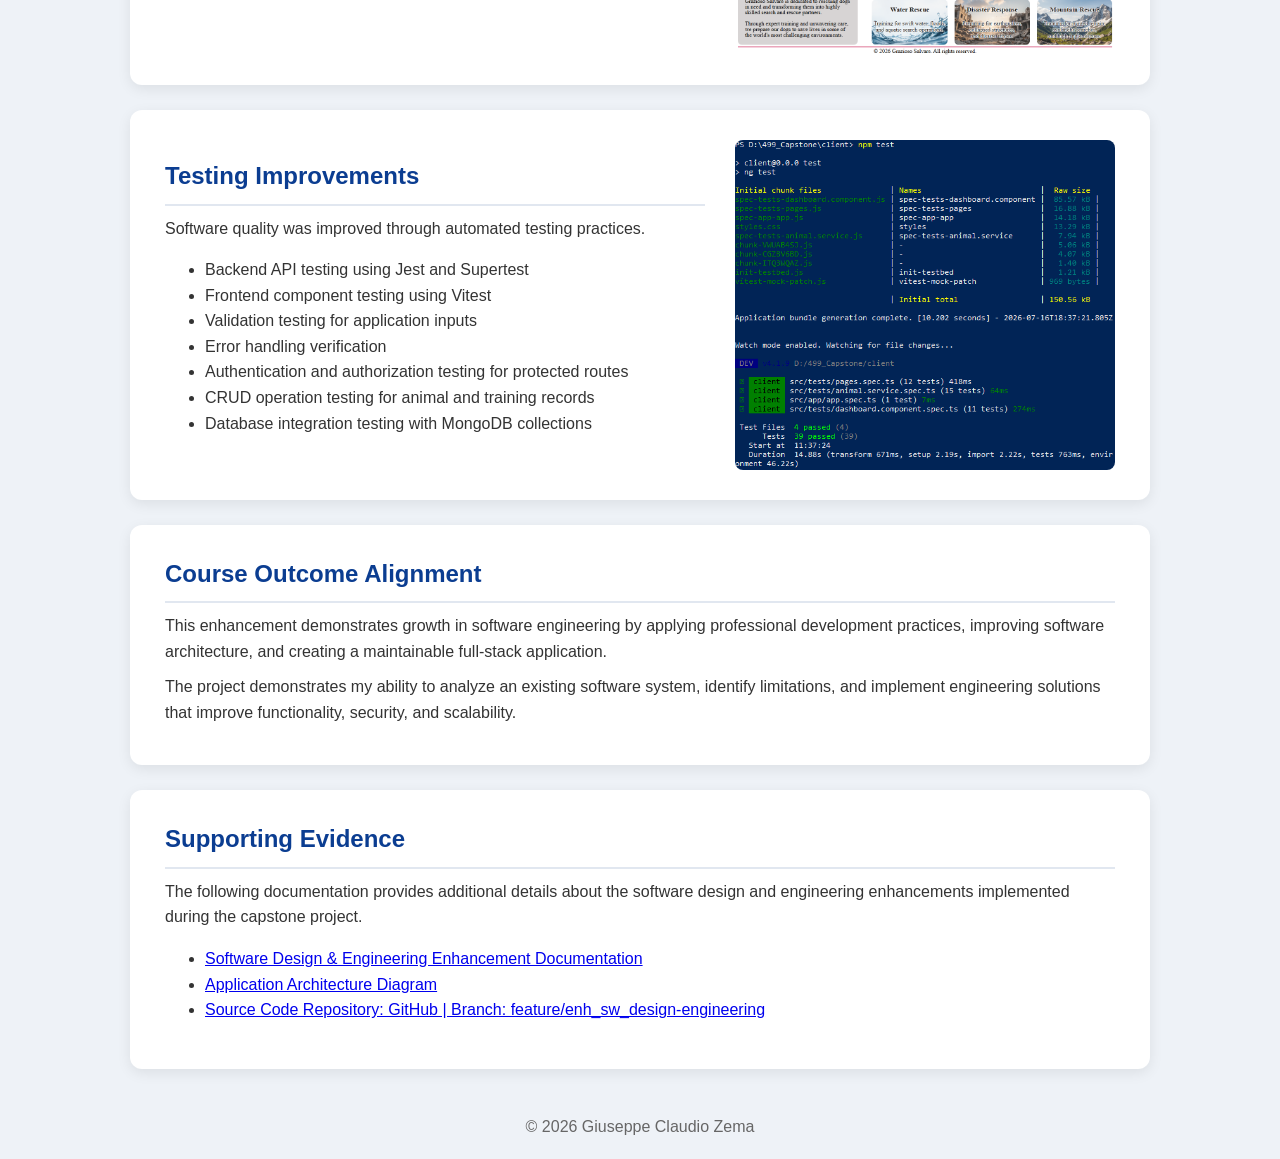
<file: software.html>
<!DOCTYPE html>
<html lang="en">

<head>
    <meta charset="UTF-8">
    <meta name="viewport" content="width=device-width, initial-scale=1.0">
    <title>Software Design Enhancement | Giuseppe Claudio Zema</title>
    <link rel="stylesheet" href="css/style.css">
</head>

<body>
    <div id="header"></div>

    <main>
        <section>
            <h2>Software Design & Engineering Enhancement</h2>
            <p>
                The software design and engineering enhancement focused on transforming the
                original CS-340 dashboard application into a modern full-stack web
                application using the MEAN stack.
            </p>

            <p>
                The original artifact provided useful functionality but had limitations in
                architecture, maintainability, security, and scalability. The enhancement
                addressed these limitations by introducing a separated frontend and backend
                architecture with improved software engineering practices.
            </p>
        </section>

        <section>
            <h2>Original Implementation</h2>
            <p>
                The original application was developed using Python, Dash, and MongoDB. It
                provided an interactive dashboard for viewing and filtering animal rescue
                records.
            </p>

            <p>
                Although functional, the application combined user interface logic, data
                processing, and database interaction within a single environment. This design
                made future expansion and maintenance more difficult.
            </p>

            <ul>
                <li>Limited separation of application responsibilities</li>
                <li>No user authentication system</li>
                <li>No authorization controls</li>
                <li>Limited automated testing</li>
                <li>Minimal API structure</li>
            </ul>
        </section>

        <section>
            <h2>Implemented Enhancements</h2>
            <p>
                The application was redesigned using a modern full-stack architecture:
            </p>

            <div class="card-container">
                <div class="card">
                    <h3>Angular Frontend</h3>
                    <p>
                        Created a structured single-page application with reusable components,
                        services, routing, and improved user interaction.
                    </p>
                </div>

                <div class="card">
                    <h3>Express REST API</h3>
                    <p>
                        Developed backend services using Node.js and Express to separate business
                        logic from the user interface.
                    </p>
                </div>

                <div class="card">
                    <h3>Authentication & Security</h3>
                    <p>
                        Implemented JWT authentication, role-based authorization, route guards,
                        and protected administrative functionality.
                    </p>
                </div>
            </div>
        </section>

        <section>
            <div class="content-with-image">
                <div class="content-text">
                    <h2>Skills Demonstrated</h2>

                    <ul>
                        <li>Full-stack application development</li>
                        <li>REST API design</li>
                        <li>Angular component architecture</li>
                        <li>Authentication and authorization design</li>
                        <li>Software testing methodologies</li>
                        <li>Application maintainability improvements</li>
                    </ul>
                </div>

                <img class="side-image zoom-image" src="images/home.png" alt="Grazioso Salvare Home Page" />
            </div>
        </section>

        <section>
            <div class="content-with-image">
                <div class="content-text">
                    <h2>Testing Improvements</h2>

                    <p>
                        Software quality was improved through automated testing practices.
                    </p>

                    <ul>
                        <li>Backend API testing using Jest and Supertest</li>
                        <li>Frontend component testing using Vitest</li>
                        <li>Validation testing for application inputs</li>
                        <li>Error handling verification</li>
                        <li>Authentication and authorization testing for protected routes</li>
                        <li>CRUD operation testing for animal and training records</li>
                        <li>Database integration testing with MongoDB collections</li>
                    </ul>
                </div>

                <img class="side-image zoom-image" src="images/client_tests.png" alt="Automated Testing Results">
            </div>
        </section>

        <section>
            <h2>Course Outcome Alignment</h2>
            <p>
                This enhancement demonstrates growth in software engineering by applying
                professional development practices, improving software architecture, and
                creating a maintainable full-stack application.
            </p>

            <p>
                The project demonstrates my ability to analyze an existing software system,
                identify limitations, and implement engineering solutions that improve
                functionality, security, and scalability.
            </p>
        </section>

        <section>
            <h2>Supporting Evidence</h2>
            <p>
                The following documentation provides additional details about the software
                design and engineering enhancements implemented during the capstone project.
            </p>

            <ul>
                <li>
                    <a href="docs/Software_Design_Enhancement.pdf" target="_blank">
                        Software Design & Engineering Enhancement Documentation
                    </a>
                </li>
                <li>
                    <a href="images/architecture.png" target="_blank">
                        Application Architecture Diagram
                    </a>
                </li>
                <li>
                    <a href="https://github.com/GCZ79/CS499_Capstone/tree/feature/enh_sw_design-engineering" target="_blank">
                        Source Code Repository: GitHub | Branch: feature/enh_sw_design-engineering
                    </a>
                </li>
            </ul>
        </section>
    </main>

    <div id="footer"></div>
    <script src="js/include.js"></script>

</body>
</html>
</file>
<file: css/style.css>
body {
    margin: 0;
    font-family: Verdana, Geneva, sans-serif;
    background: #eef2f7;
    color: #333;
    line-height: 1.6;
}

p {
    margin: 10px 0;
}

/* Header */
header{
    background:white;
    padding:10px 5px;
    text-align:center;
    border-bottom:0px solid #0b3d91;
}

header h1{
    color:#0b3d91;
    font-size:2.5rem;
    margin:0;
}

header p{
    color:#000;
    font-size:1.1rem;
    margin-top:4px;
}

/* Navigation */
nav {
    background: #0b3d91;
    display: flex;
    justify-content: center;
    flex-wrap: wrap;
    gap: 5px;
    padding: 8px;
    box-shadow: 0 3px 8px rgba(0,0,0,.15);
}

nav a {
    color: white;
    text-decoration: none;
    padding: 16px 22px;
    font-size: 0.9rem;
    font-weight: bold;
    border-radius: 6px;
    transition: all 0.25s ease;
}

nav a:hover {
    background: #2d5fb8;
    transform: translateY(-2px);
}

/* Main content */
main {
    max-width: 1100px;
    margin: 25px auto;
    padding: 0 20px;
}

/* Sections */
section {
    background: white;
    padding: 30px 35px;
    border-radius: 12px;
    box-shadow: 0 4px 14px rgba(0,0,0,.08);
    max-width: 950px;
    margin: 0 auto 25px;
    overflow: visible;
}

.zoom-image {
    cursor: zoom-in;
    transition: transform 0.3s ease;
    transform-origin: center center;
}

.zoom-image:active {
    cursor: zoom-out;
    position: fixed;
    z-index: 1000;

    top: 50%;
    left: 50%;

    width: auto;
    height: auto;

    max-width: 90vw;
    max-height: 90vh;

    transform: translate(-50%, -50%);
}

.section-image {
    width: 100%;
    height: auto;
    object-fit: cover;
    object-position: top;
    border-radius: 8px;
}

.image-container {
    display: flex;
    gap: 20px;
    margin-top: 25px;
}

.image-container img {
    width: 50%;
    height: 400px;
    object-fit: contain;
}

.text-container {
    display: flex;
    gap: 20px;
    margin-top: 25px;
}

.text-box {
    width: calc(50% - 10px);
    background: #f8f9fb;
    padding: 20px;
    border-radius: 8px;
    border-left: 5px solid #0b3d91;
}

.text-box h3 {
    color: #0b3d91;
}

.content-with-image {
    display: flex;
    align-items: center;
    gap: 30px;
}

.content-text {
    flex: 1;
}

.side-image {
    width: 40%;
    height: auto;
    object-fit: contain;
    border-radius: 8px;
}

.image-gallery {
    display: flex;
    gap: 20px;
    margin-top: 20px;
}

.image-item {
    flex: 1;
    text-align: center;
}

.image-item h4 {
    margin: 0 0 10px;
    color: #0b3d91;
    font-size: 0.95rem;
}

.image-item img {
    width: 100%;
    max-height: 300px;
    object-fit: contain;
    border-radius: 8px;
    border: 1px solid #ddd;
}

.image-column {
    width: 40%;
    display: flex;
    flex-direction: column;
    gap: 20px;
}

.image-column .side-image {
    width: 100%;
}

/* Cards */
.card-container {
    display: flex;
    gap: 20px;
    flex-wrap: wrap;
}

.card {
    flex: 1;
    min-width: 250px;
    background: #f8f9fb;
    padding: 20px;
    border-radius: 8px;
    border-left: 5px solid #0b3d91;
}

.card h3 {
    color: #0b3d91;
}

.card a {
    color: #0b3d91;
    font-weight: bold;
    text-decoration: none;
}

.card a:hover {
    text-decoration: underline;
}

.card-with-image {
    display: flex;
    align-items: center;
    gap: 20px;
}

.card-content {
    flex: 1;
}

.card-image {
    width: 40%;
    max-height: 250px;
    object-fit: contain;
    border-radius: 8px;
}

/* Technology Grid */

.technology-grid {
    display: grid;
    grid-template-columns: repeat(auto-fit, 60px);
    justify-content: center;
    gap: 20px;
    margin-top: 20px;
}

.technology {
    width: 60px;
    height: 70px;
    background: #f8f9fb;
    border-radius: 10px;
    padding: 0;
    text-align: center;
    border-top: 3px solid #0b3d91;
    display: flex;
    flex-direction: column;
    align-items: center;
    justify-content: center;
}

.technology img {
    width: 25px;
    height: 25px;
    object-fit: contain;
}

.technology p {
    margin: 5px 0 0;
    font-weight: bold;
    font-size: 0.6rem;
    text-align: center;
    line-height: 1.1;
}

.technology a {
    color: #0b3d91;
    font-weight: bold;
    text-decoration: none;
}

.technology a:hover {
    text-decoration: underline;
}

/* Code */
code, pre {
    font-family: Consolas, "Courier New", monospace;
}

/* Video */
.video-container {
    position: relative;
    width: 100%;
    padding-bottom: 56.25%;
    height: 0;
    overflow: hidden;
}

.video-container iframe {
    position: absolute;
    top: 0;
    left: 0;
    width: 100%;
    height: 100%;
}

/* Headings */
h2 {
    color: #0b3d91;
    margin-top: 0;
    margin-bottom: 5px;
    font-size: 1.5rem;
    border-bottom: 2px solid #e1e7f0;
    padding-bottom: 8px;
}

h3 {
    color: #0b3d91;
    margin-top: 0;
    margin-bottom: 5px;
    font-size: 1.1rem;
    border-bottom: 2px solid #e1e7f0;
    padding-bottom: 8px;
}

/* Footer */
footer {
    text-align: center;
    padding: 10px;
    color: #666;
}
</file>
